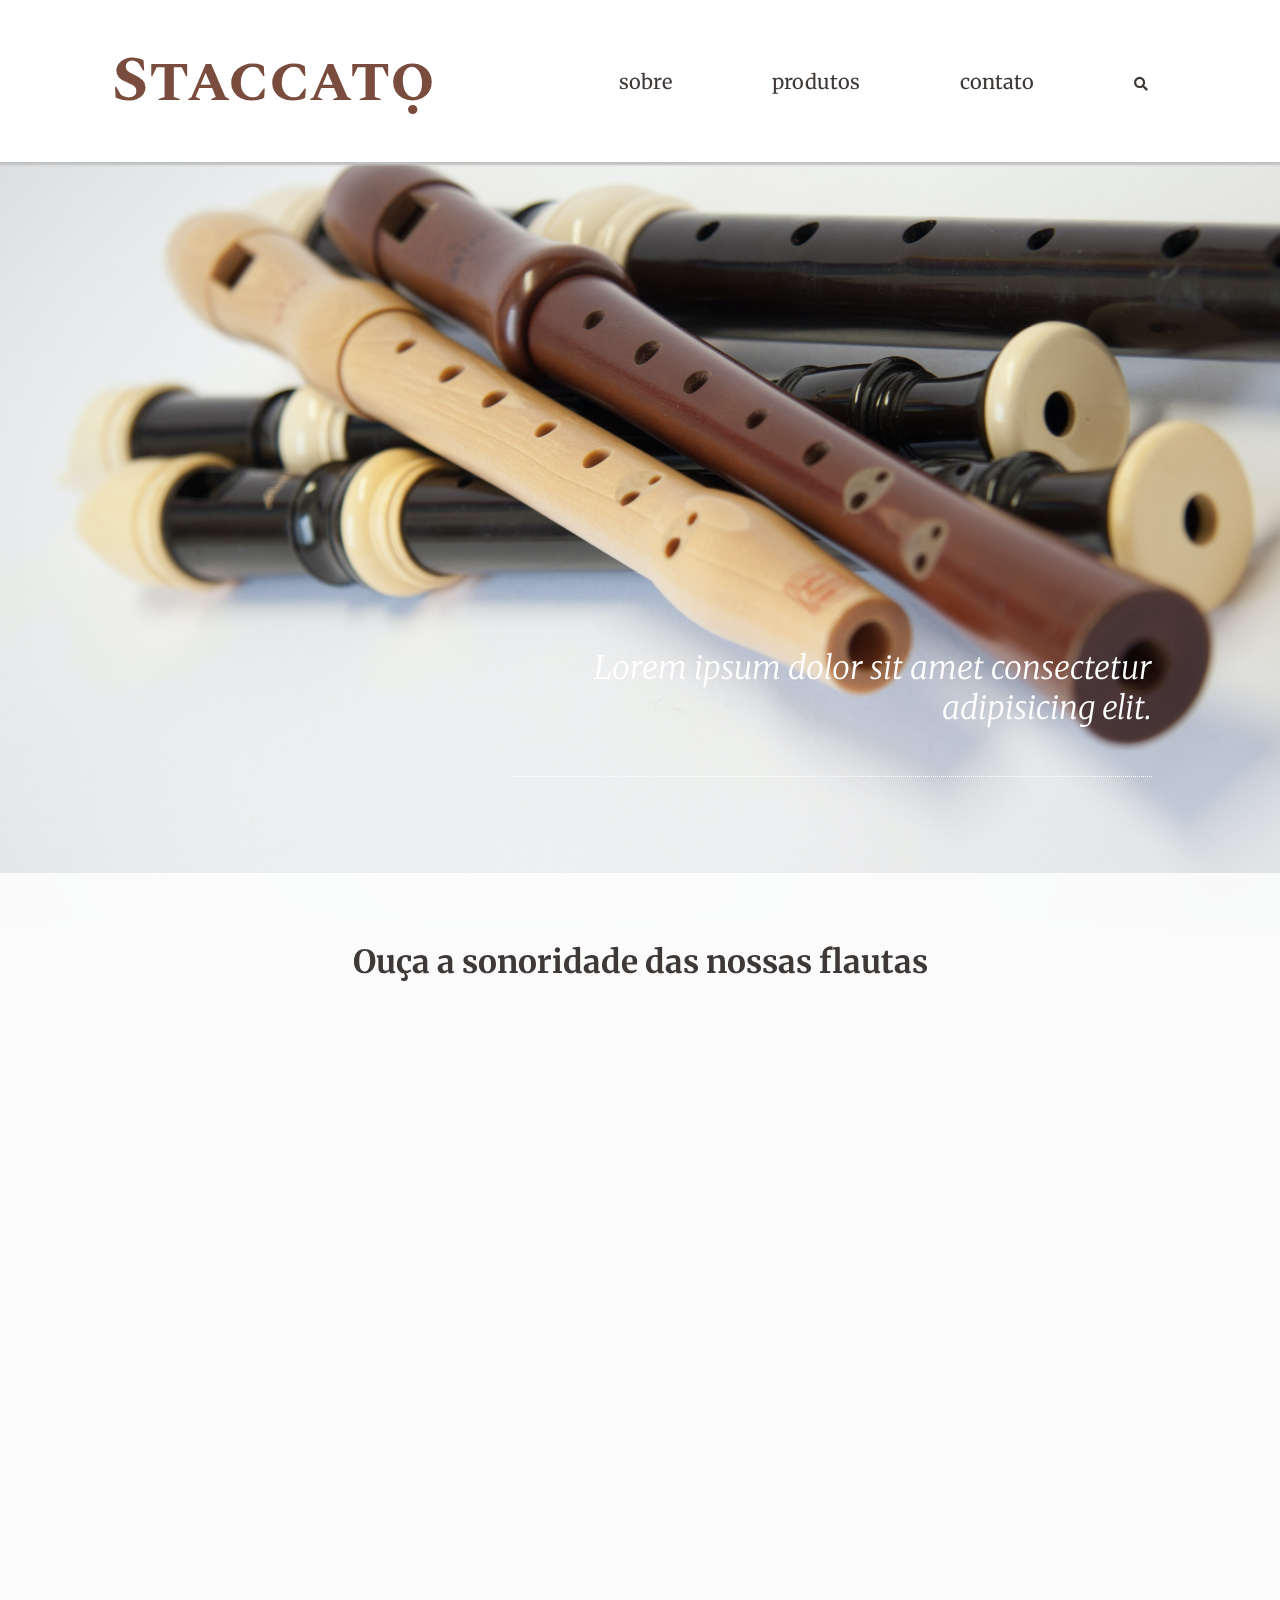
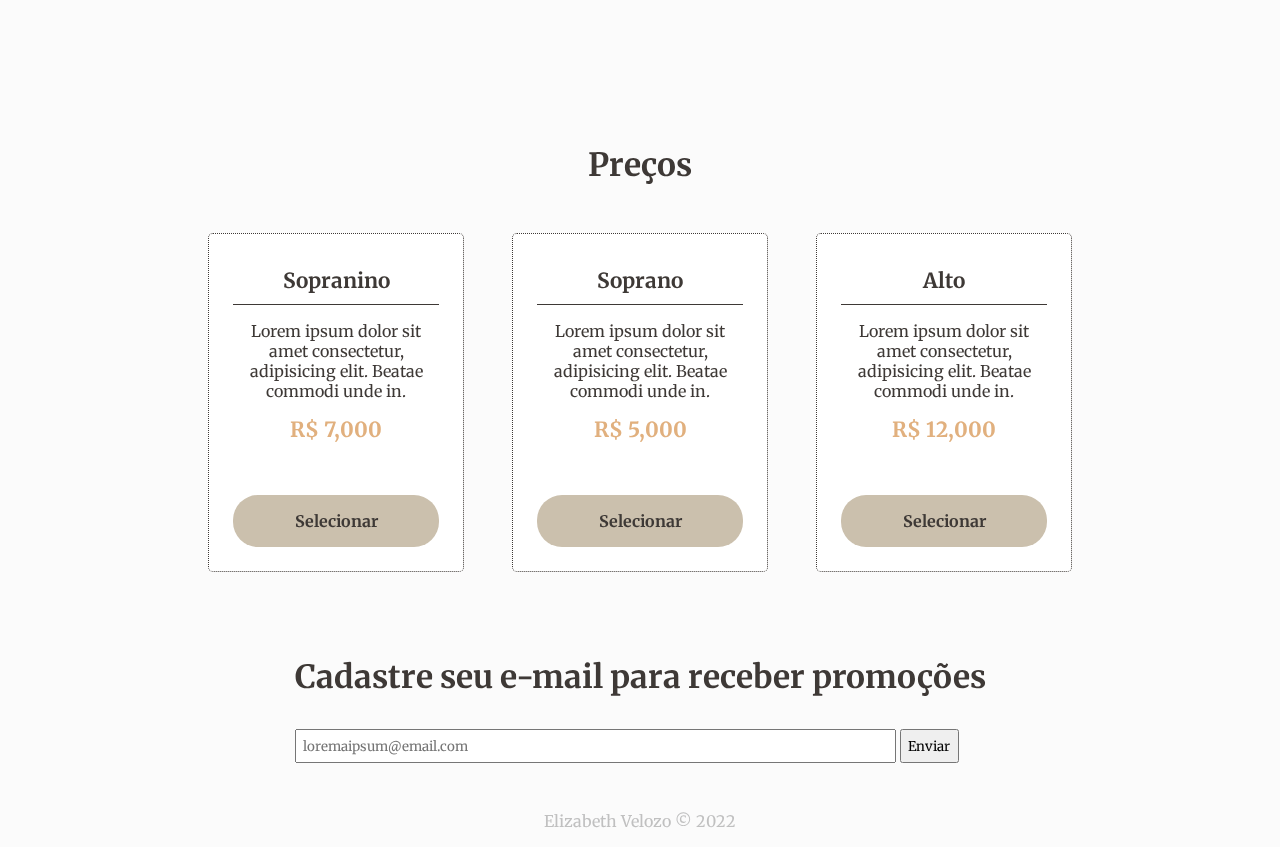
<file: apresentacao-de-produto/staccato.html>
<!DOCTYPE html>
<html lang="pt-br">

<head>
    <meta charset="UTF-8">
    <meta http-equiv="X-UA-Compatible" content="IE=edge">
    <meta name="viewport" content="width=device-width, initial-scale=1.0">
    <link rel="shortcut icon" href="../favicon.ico" type="image/x-icon">
    <title>Staccato</title>

    <!-- CSS -->
    <link rel="stylesheet" href="css/style.css">

    <!-- Fonte -->
    <link rel="preconnect" href="https://fonts.googleapis.com">
    <link rel="preconnect" href="https://fonts.gstatic.com" crossorigin>
    <link href="https://fonts.googleapis.com/css2?family=Merriweather:ital,wght@0,300;0,400;0,700;1,700&family=Spectral+SC:wght@200&display=swap" rel="stylesheet">

    <!-- Font Awesome -->
    <link rel="stylesheet" href="https://cdnjs.cloudflare.com/ajax/libs/font-awesome/5.15.4/css/all.min.css" integrity="sha512-1ycn6IcaQQ40/MKBW2W4Rhis/DbILU74C1vSrLJxCq57o941Ym01SwNsOMqvEBFlcgUa6xLiPY/NS5R+E6ztJQ==" crossorigin="anonymous" referrerpolicy="no-referrer" />
</head>

<body>
    <header id="header">
        <div class="menu-fixo">
            <h1 id="title">Staccatọ</h1>
            <nav id="nav-bar">
                <ul>
                    <a class="nav-link" href="#sobre"><li>sobre</li></a>
                    <a class="nav-link" href="#produtos"><li>produtos</li></a>
                    <a class="nav-link" href="#contato"><li>contato</li></a>
                    <li><i class="fas fa-search"></i></li>
                </ul>
            </nav>
        </div>
        <img id="header-img" src="imagens/flautas-doce.jpg" alt="Flautas doce">
    </header>

    <div class="corpo-rolante">
        <main>
            <div class="frase-inicial">
                <p>Lorem ipsum dolor sit amet consectetur adipisicing elit.</p>
            </div>

            <div class="corpo-secoes">
                <section id="sobre">
                    <h2>Ouça a sonoridade das nossas flautas</h2>
                    <div class="video">
                        <iframe id="video" src="https://www.youtube.com/embed/sRsdeyWBfqc?controls=0" title="YouTube video player" frameborder="0" allow="accelerometer; autoplay; clipboard-write; encrypted-media; gyroscope; picture-in-picture" allowfullscreen></iframe>
                    </div>
                </section>

                <section id="produtos">
                    <h2>Preços</h2>
                    <div class="cartoes-container">
                        <div class="cartao cartao-sopranino">
                            <h3>Sopranino</h3>
                            <p>Lorem ipsum dolor sit amet consectetur, adipisicing elit. Beatae commodi unde in.</p>
                            <p class="preco">R$ 7,000</p>
                            <br>
                            <a class="cartao__botao" href="#">Selecionar</a>
                        </div>
                        <div class="cartao cartao-soprano">
                            <h3>Soprano</h3>
                            <p>Lorem ipsum dolor sit amet consectetur, adipisicing elit. Beatae commodi unde in.</p>
                            <p class="preco">R$ 5,000</p>
                            <br>
                            <a class="cartao__botao" href="#">Selecionar</a>
                        </div>
                        <div class="cartao cartao-alto">
                            <h3>Alto</h3>
                            <p>Lorem ipsum dolor sit amet consectetur, adipisicing elit. Beatae commodi unde in.</p>
                            <p class="preco">R$ 12,000</p>
                            <br>
                            <a class="cartao__botao" href="#">Selecionar</a>
                        </div>
                    </div>
                </section>

                <section id="contato">
                    <form id="form" action="https://www.freecodecamp.com/email-enviar">
                        <fieldset>
                            <legend>Cadastre seu e-mail para receber promoções</legend>
                            <input type="email" name="email" id="email" placeholder="loremaipsum@email.com">
                            <input type="submit" value="Enviar" id="submit">
                        </fieldset>
                    </form>
                </section>
            </div>
        </main>

        <footer>
            <p class="copyright">Elizabeth Velozo &copy; 2022</p>
        </footer>
    </div>

    <!-- Testes do freeCodeCamp -->
    <script src="https://cdn.freecodecamp.org/testable-projects-fcc/v1/bundle.js"></script>
</body>
</html>
</file>
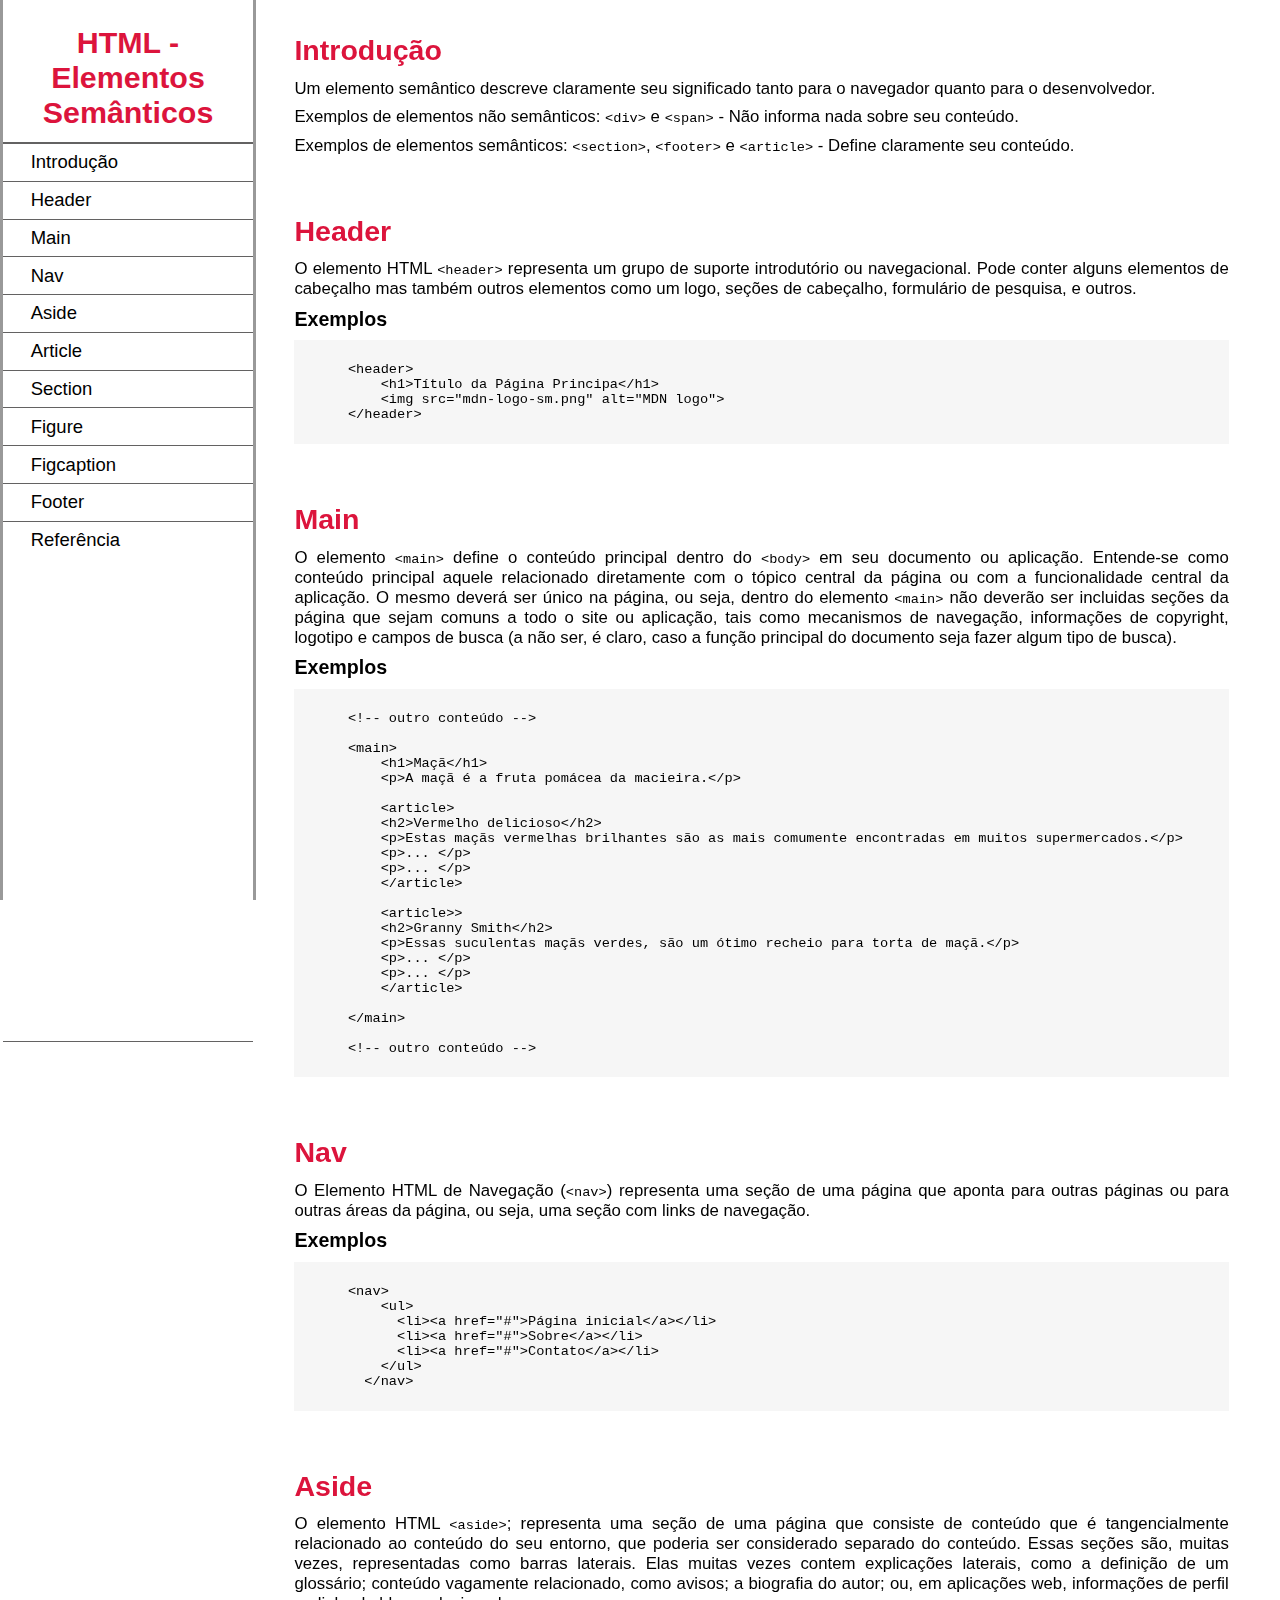
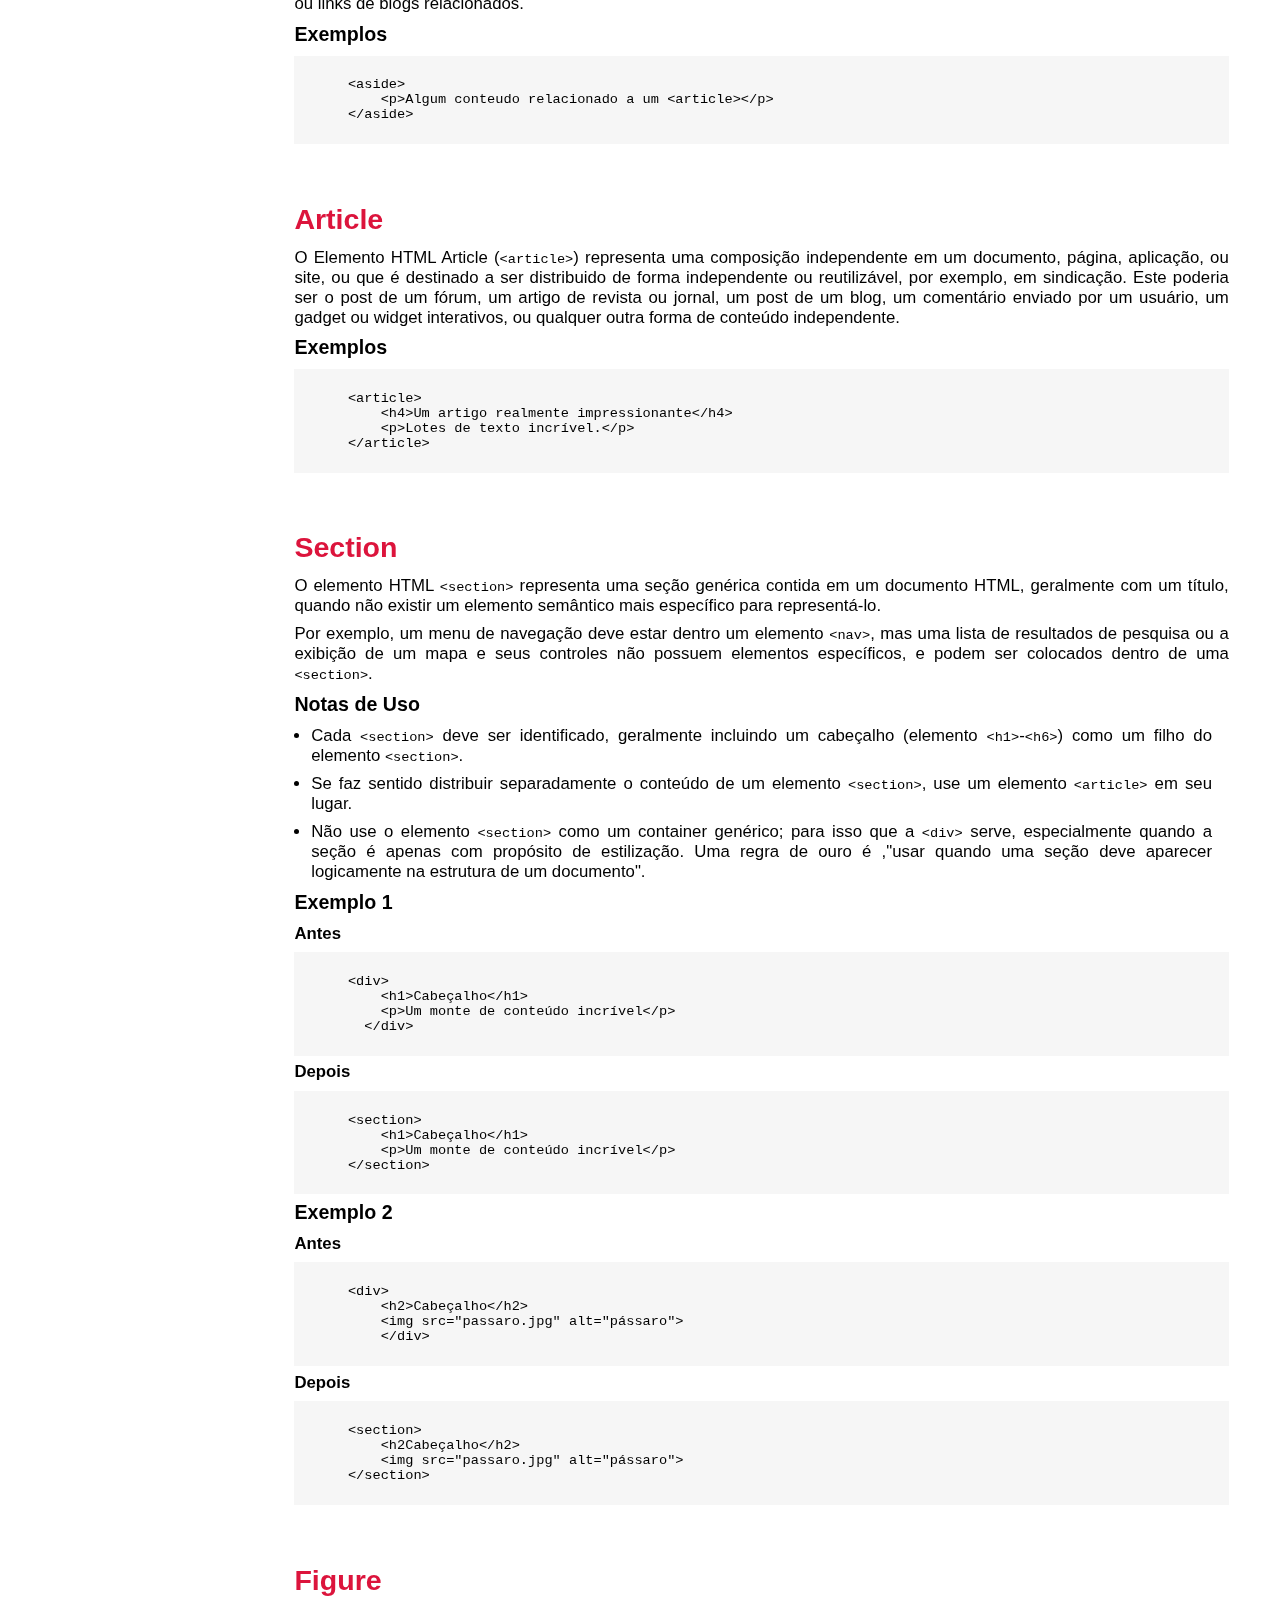
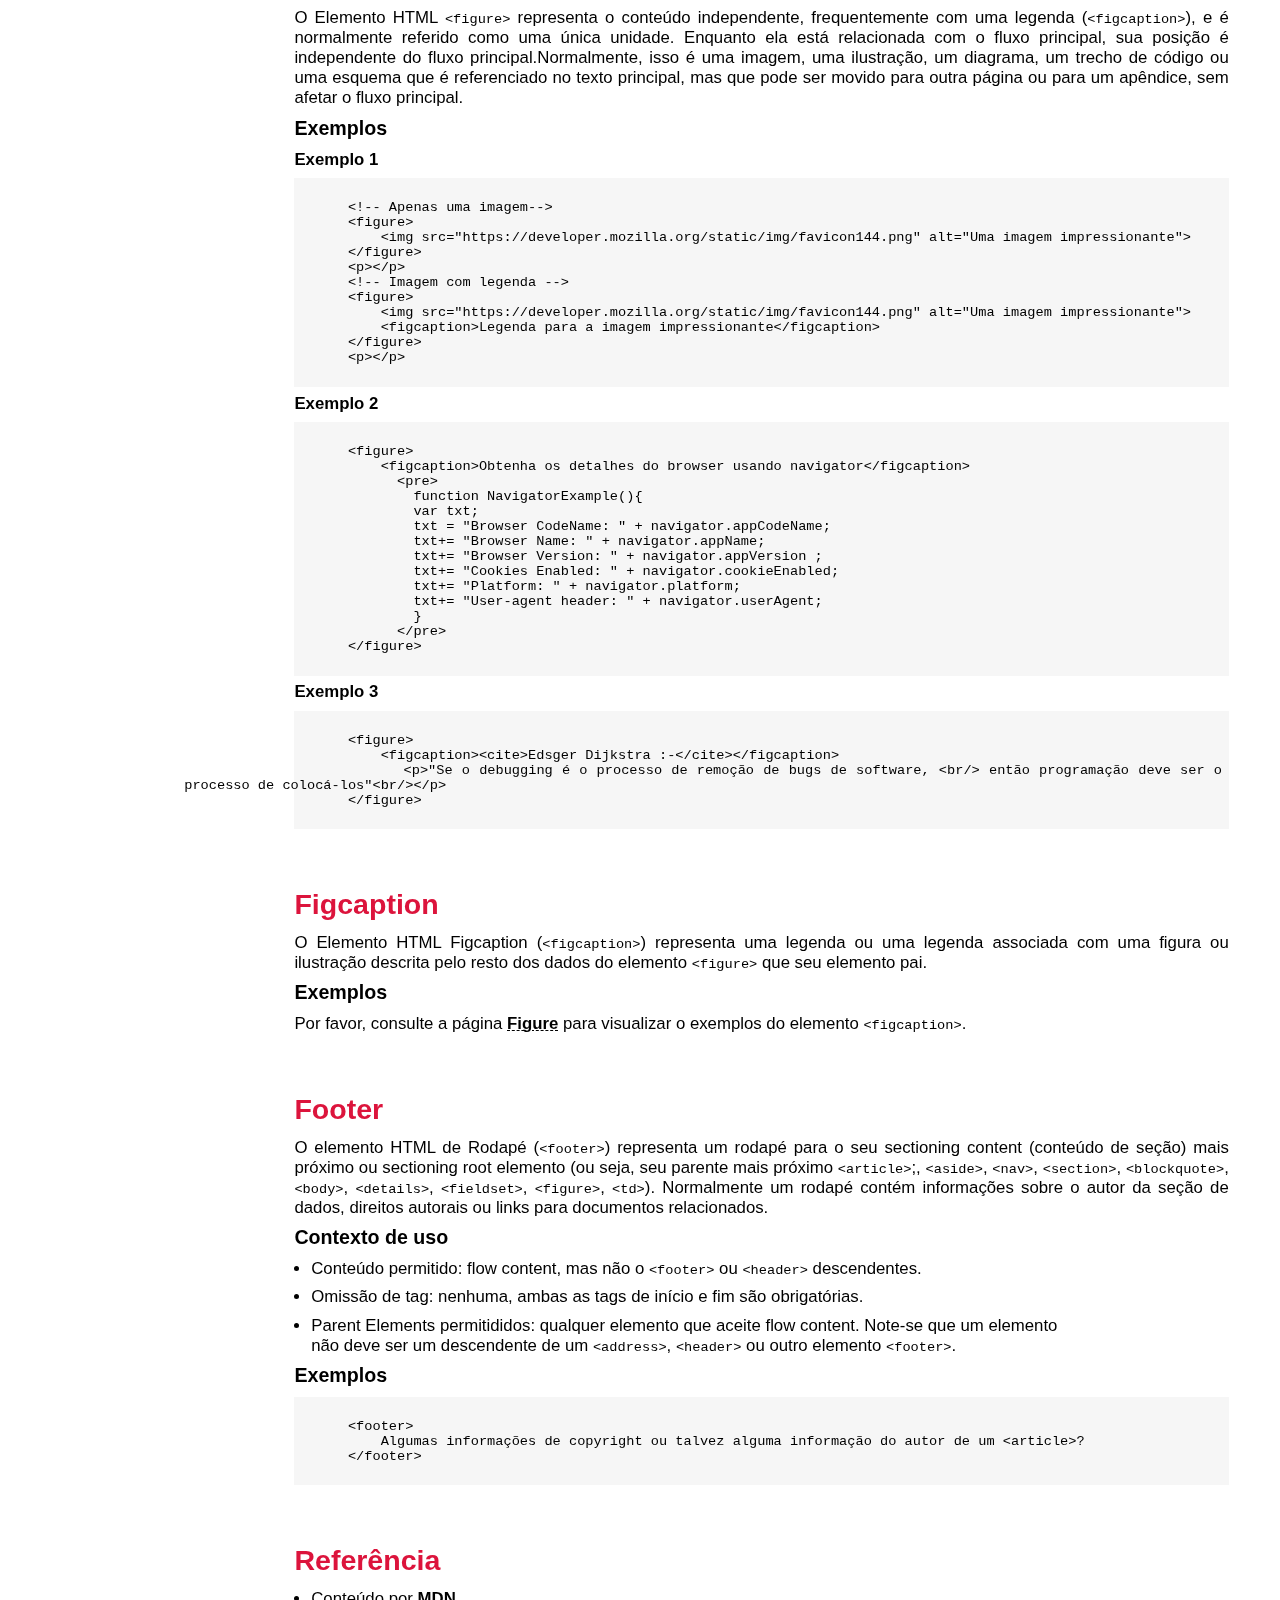
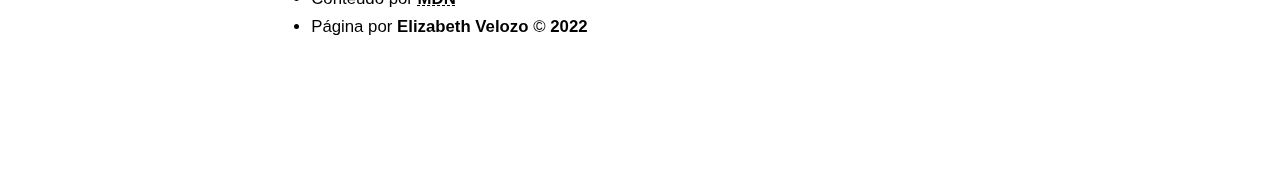
<file: documentacao-tecnica/documentacao-html.html>
<!DOCTYPE html>
<html lang="pt-br">

<head>
    <meta charset="UTF-8">
    <meta http-equiv="X-UA-Compatible" content="IE=edge">
    <meta name="viewport" content="width=device-width, initial-scale=1.0">
    <link rel="shortcut icon" href="../favicon.ico" type="image/x-icon">
    <title>Documentação - HTML</title>

    <!-- CSS -->
    <link rel="stylesheet" href="css/style.css">
</head>

<body>
    <nav id="navbar">
        <header>
            <h1>HTML - Elementos Semânticos</h1>
        </header>
        <ul>
            <a class="nav-link" href="#Introdução"><li>Introdução</li></a>
            <a class="nav-link" href="#Header"><li>Header</li></a>
            <a class="nav-link" href="#Main"><li>Main</li></a>
            <a class="nav-link" href="#Nav"><li>Nav</li></a>
            <a class="nav-link" href="#Aside"><li>Aside</li></a>
            <a class="nav-link" href="#Article"><li>Article</li></a>
            <a class="nav-link" href="#Section"><li>Section</li></a>
            <a class="nav-link" href="#Figure"><li>Figure</li></a>
            <a class="nav-link" href="#Figcaption"><li>Figcaption</li></a>
            <a class="nav-link" href="#Footer"><li>Footer</li></a>
            <a class="nav-link" href="#Referência"><li>Referência</li></a>
        </ul>
    </nav>

    <main id="main-doc">
        <section id="Introdução" class="main-section">
            <header>
                <h2>Introdução</h2>
            </header>
            <p>Um elemento semântico descreve claramente seu significado tanto para o navegador quanto para o desenvolvedor.</p>
            <p>Exemplos de elementos não semânticos: <code>&lt;div&gt;</code> e <code>&lt;span&gt;</code> - Não informa nada sobre seu conteúdo.</p>
            <p>Exemplos de elementos semânticos: <code>&lt;section&gt;</code>, <code>&lt;footer&gt;</code> e <code>&lt;article&gt;</code> - Define claramente seu conteúdo.</p>
        </section>

        <section id="Header" class="main-section">
            <header>
                <h2>Header</h2>
            </header>
            <p>O elemento HTML <code>&lt;header&gt;</code> representa um grupo de suporte introdutório ou navegacional. Pode conter alguns elementos de cabeçalho mas também outros elementos como um logo, seções de cabeçalho, formulário de pesquisa, e outros.</p>
            <h3>Exemplos</h3>
            <pre>
                <code>
                    &lt;header&gt;
                        &lt;h1>Título da Página Principa&lt;/h1&gt;
                        &lt;img src="mdn-logo-sm.png" alt="MDN logo"&gt;
                    &lt;/header&gt;
                </code>
            </pre>
        </section>

        <section id="Main" class="main-section">
            <header>
                <h2>Main</h2>
            </header>
            <p>O elemento <code>&lt;main&gt;</code> define o conteúdo principal dentro do <code>&lt;body&gt;</code> em seu documento ou aplicação. Entende-se como conteúdo principal aquele relacionado diretamente com o tópico central da página ou com a funcionalidade central da aplicação. O mesmo deverá ser único na página, ou seja, dentro do elemento <code>&lt;main&gt;</code> não deverão ser incluidas seções da página que sejam comuns a todo o site ou aplicação, tais como mecanismos de navegação, informações de copyright, logotipo e campos de busca (a não ser, é claro,  caso a função principal do documento seja  fazer algum tipo de busca).</p>
            <h3>Exemplos</h3>
            <pre>
                <code>
                    &lt;!-- outro conteúdo --&gt;

                    &lt;main&gt;
                        &lt;h1>Maçã&lt;/h1&gt;
                        &lt;p>A maçã é a fruta pomácea da macieira.&lt;/p&gt;

                        &lt;article&gt;
                        &lt;h2>Vermelho delicioso&lt;/h2&gt;
                        &lt;p>Estas maçãs vermelhas brilhantes são as mais comumente encontradas em muitos supermercados.&lt;/p&gt;
                        &lt;p>... &lt;/p&gt;
                        &lt;p>... &lt;/p&gt;
                        &lt;/article&gt;

                        &lt;article>&gt;
                        &lt;h2>Granny Smith&lt;/h2&gt;
                        &lt;p>Essas suculentas maçãs verdes, são um ótimo recheio para torta de maçã.&lt;/p&gt;
                        &lt;p>... &lt;/p&gt;
                        &lt;p>... &lt;/p&gt;
                        &lt;/article&gt;

                    &lt;/main&gt;

                    &lt;!-- outro conteúdo --&gt;
                </code>
            </pre>
        </section>

        <section id="Nav" class="main-section">
            <header>
                <h2>Nav</h2>
            </header>
            <p>O Elemento HTML de Navegação (<code>&lt;nav&gt;</code>) representa uma seção de uma página que aponta para outras páginas ou para outras áreas da página, ou seja, uma seção com links de navegação.</p>
            <h3>Exemplos</h3>
            <pre>
                <code>
                    &lt;nav&gt;
                        &lt;ul&gt;
                          &lt;li&gt;&lt;a href="#"&gt;Página inicial&lt;/a&gt;&lt;/li&gt;
                          &lt;li&gt;&lt;a href="#"&gt;Sobre&lt;/a&gt;&lt;/li&gt;
                          &lt;li&gt;&lt;a href="#"&gt;Contato&lt;/a&gt;&lt;/li&gt;
                        &lt;/ul&gt;
                      &lt;/nav&gt;
                </code>
            </pre>
        </section>

        <section id="Aside" class="main-section">
            <header>
                <h2>Aside</h2>
            </header>
            <p>O elemento HTML <code>&lt;aside&gt</code>; representa uma seção de uma página que consiste de conteúdo que é tangencialmente relacionado ao conteúdo do seu entorno, que poderia ser considerado separado do conteúdo. Essas seções são, muitas vezes, representadas como barras laterais. Elas muitas vezes contem explicações laterais, como a definição de um glossário; conteúdo vagamente relacionado, como avisos; a biografia do autor; ou, em aplicações web, informações de perfil ou links de blogs relacionados.</p>
            <h3>Exemplos</h3>
            <pre>
                <code>
                    &lt;aside&gt;
                        &lt;p>Algum conteudo relacionado a um &lt;article&gt;&lt;/p&gt;
                    &lt;/aside&gt;
                </code>
            </pre>
        </section>

        <section id="Article" class="main-section">
            <header>
                <h2>Article</h2>
            </header>
            <p>O Elemento HTML Article (<code>&lt;article&gt;</code>) representa uma composição independente em um documento, página, aplicação, ou site, ou que é destinado a ser distribuido de forma independente ou reutilizável, por exemplo, em sindicação. Este poderia ser o post de um fórum, um artigo de revista ou jornal, um post de um blog, um comentário enviado por um usuário, um gadget ou widget interativos, ou qualquer outra forma de conteúdo independente.</p>
            <h3>Exemplos</h3>
            <pre>
                <code>
                    &lt;article&gt;
                        &lt;h4>Um artigo realmente impressionante&lt;/h4&gt;
                        &lt;p>Lotes de texto incrível.&lt;/p&gt;
                    &lt;/article&gt;
                </code>
            </pre>
        </section>

        <section id="Section" class="main-section">
            <header>
                <h2>Section</h2>
            </header>
            <p>O elemento HTML <code>&lt;section&gt;</code> representa uma seção genérica contida em um documento HTML, geralmente com um título, quando não existir um elemento semântico mais específico para representá-lo.</p>
            <p>Por exemplo, um menu de navegação deve estar dentro um elemento <code>&lt;nav&gt;</code>, mas uma lista de resultados de pesquisa ou a exibição de um mapa e seus controles não possuem elementos específicos, e podem ser colocados dentro de uma <code>&lt;section&gt;</code>.</p>
            <h3>Notas de Uso</h3>
            <ul>
                <li>Cada <code>&lt;section&gt;</code> deve ser identificado, geralmente incluindo um cabeçalho (elemento <code>&lt;h1&gt;</code>-<code>&lt;h6&gt;</code>) como um filho do elemento <code>&lt;section&gt;</code>.</li>
                <li>Se faz sentido distribuir separadamente o conteúdo de um elemento <code>&lt;section&gt;</code>, use um elemento <code>&lt;article&gt;</code> em seu lugar.</li>
                <li>Não use o elemento <code>&lt;section&gt;</code> como um container genérico; para isso que a <code>&lt;div&gt;</code> serve, especialmente quando a seção é apenas com propósito de estilização. Uma regra de ouro é ,"usar quando uma seção deve aparecer logicamente na estrutura de um documento".</li>
            </ul>
            <h3>Exemplo 1</h3>
            <h4>Antes</h4>
            <pre>
                <code>
                    &lt;div&gt;
                        &lt;h1&gt;Cabeçalho&lt;/h1&gt;
                        &lt;p&gt;Um monte de conteúdo incrível&lt;/p&gt;
                      &lt;/div&gt;
                </code>
            </pre>
            <h4>Depois</h4>
            <pre>
                <code>
                    &lt;section&gt;
                        &lt;h1&gt;Cabeçalho&lt;/h1&gt;
                        &lt;p&gt;Um monte de conteúdo incrível&lt;/p&gt;
                    &lt;/section&gt;
                </code>
            </pre>
            <h3>Exemplo 2</h3>
            <h4>Antes</h4>
            <pre>
                <code>
                    &lt;div&gt;
                        &lt;h2&gt;Cabeçalho&lt;/h2&gt;
                        &lt;img src="passaro.jpg" alt="pássaro"&gt;
                        &lt;/div&gt;
                </code>
            </pre>
            <h4>Depois</h4>
            <pre>
                <code>
                    &lt;section&gt;
                        &lt;h2Cabeçalho&lt;/h2&gt;
                        &lt;img src="passaro.jpg" alt="pássaro"&gt;
                    &lt;/section&gt;
                </code>
            </pre>
        </section>

        <section id="Figure" class="main-section">
            <header>
                <h2>Figure</h2>
            </header>
            <p>O Elemento HTML <code>&lt;figure&gt;</code> representa o conteúdo independente, frequentemente com uma legenda (<code>&lt;figcaption&gt;</code>), e é normalmente referido como uma única unidade. Enquanto ela está relacionada com o fluxo principal, sua posição é independente do fluxo principal.Normalmente, isso é uma imagem, uma ilustração, um diagrama, um trecho de código ou uma esquema que é referenciado no texto principal, mas que pode ser movido para outra página ou para um apêndice, sem afetar o fluxo principal.</p>
            <h3>Exemplos</h3>
            <h4>Exemplo 1</h4>
            <pre>
                <code>
                    &lt;!-- Apenas uma imagem--&gt;
                    &lt;figure&gt;
                        &lt;img src="https://developer.mozilla.org/static/img/favicon144.png" alt="Uma imagem impressionante"&gt;
                    &lt;/figure&gt;
                    &lt;p&gt;&lt;/p&gt;
                    &lt;!-- Imagem com legenda --&gt;
                    &lt;figure&gt;
                        &lt;img src="https://developer.mozilla.org/static/img/favicon144.png" alt="Uma imagem impressionante"&gt;
                        &lt;figcaption&gt;Legenda para a imagem impressionante&lt;/figcaption&gt;
                    &lt;/figure&gt;
                    &lt;p&gt;&lt;/p&gt;
                </code>
            </pre>
            <h4>Exemplo 2</h4>
            <pre>
                <code>
                    &lt;figure&gt;
                        &lt;figcaption>Obtenha os detalhes do browser usando navigator&lt;/figcaption&gt;
                          &lt;pre&gt;
                            function NavigatorExample(){
                            var txt;
                            txt = "Browser CodeName: " + navigator.appCodeName;
                            txt+= "Browser Name: " + navigator.appName;
                            txt+= "Browser Version: " + navigator.appVersion ;
                            txt+= "Cookies Enabled: " + navigator.cookieEnabled;
                            txt+= "Platform: " + navigator.platform;
                            txt+= "User-agent header: " + navigator.userAgent;
                            }
                          &lt;/pre&gt;
                    &lt;/figure&gt;
                </code>
            </pre>
            <h4>Exemplo 3</h4>
            <pre>
                <code>
                    &lt;figure&gt;
                        &lt;figcaption>&lt;cite&gt;Edsger Dijkstra :-&lt;/cite&gt;&lt;/figcaption&gt;
                        &lt;p&gt;"Se o debugging é o processo de remoção de bugs de software, &lt;br/&gt; então programação deve ser o processo de colocá-los"&lt;br/&gt;&lt;/p&gt;
                    &lt;/figure&gt;
                </code>
            </pre>
        </section>

        <section id="Figcaption" class="main-section">
            <header>
                <h2>Figcaption</h2>
            </header>
            <p>O Elemento HTML Figcaption (<code>&lt;figcaption&gt;</code>) representa uma legenda ou uma legenda associada com uma figura ou ilustração descrita pelo resto dos dados do elemento <code>&lt;figure&gt;</code> que seu elemento pai.</p>
            <h3>Exemplos</h3>
            <p>Por favor, consulte a página <strong><a href="#Figure">Figure</a></strong> para visualizar o exemplos do elemento <code>&lt;figcaption&gt;</code>.</p>
        </section>

        <section id="Footer" class="main-section">
            <header>
                <h2>Footer</h2>
            </header>
            <p>O elemento HTML de Rodapé (<code>&lt;footer&gt;</code>) representa um rodapé para o seu sectioning content (conteúdo de seção) mais próximo ou sectioning root elemento (ou seja, seu parente mais próximo <code>&lt;article&gt</code>;, <code>&lt;aside&gt;</code>, <code>&lt;nav&gt;</code>, <code>&lt;section&gt;</code>, <code>&lt;blockquote&gt;</code>, <code>&lt;body&gt;</code>, <code>&lt;details&gt;</code>, <code>&lt;fieldset&gt;</code>, <code>&lt;figure&gt;</code>, <code>&lt;td&gt;</code>). Normalmente um rodapé contém informações sobre o autor da seção de dados, direitos autorais ou links para documentos relacionados.</p>
            <h3>Contexto de uso</h3>
            <ul>
                <li><span>Conteúdo permitido: </span>flow content, mas não o <code>&lt;footer&gt;</code> ou <code>&lt;header&gt;</code> descendentes.</li>
                <li><span>Omissão de tag: </span>nenhuma, ambas as tags de início e fim são obrigatórias.</li>
                <li><span>Parent Elements permitididos: </span> qualquer elemento que aceite flow content. Note-se que um elemento <footer> não deve ser um descendente de um <code>&lt;address&gt;</code>, <code>&lt;header&gt;</code> ou outro elemento <code>&lt;footer&gt;</code>.</li>
            </ul>
            <h3>Exemplos</h3>
            <pre>
                <code>
                    &lt;footer&gt;
                        Algumas informações de copyright ou talvez alguma informação do autor de um &lt;article&gt;?
                    &lt;/footer&gt;
                </code>
            </pre>
        </section>

        <section id="Referência" class="main-section">
            <header>
                <h2>Referência</h2>
            </header>
            <ul>
                <li>Conteúdo por <strong><a href="https://developer.mozilla.org/pt-BR/" target="_blank" rel="external">MDN</a></strong></li>
                <li>Página por <strong>Elizabeth Velozo</strong> &copy; <strong>2022</strong></li>
            </ul>
        </section>
    </main>

    <!-- Testes do freeCodeCamp -->
    <script src="https://cdn.freecodecamp.org/testable-projects-fcc/v1/bundle.js"></script>
</body>
</html>
</file>
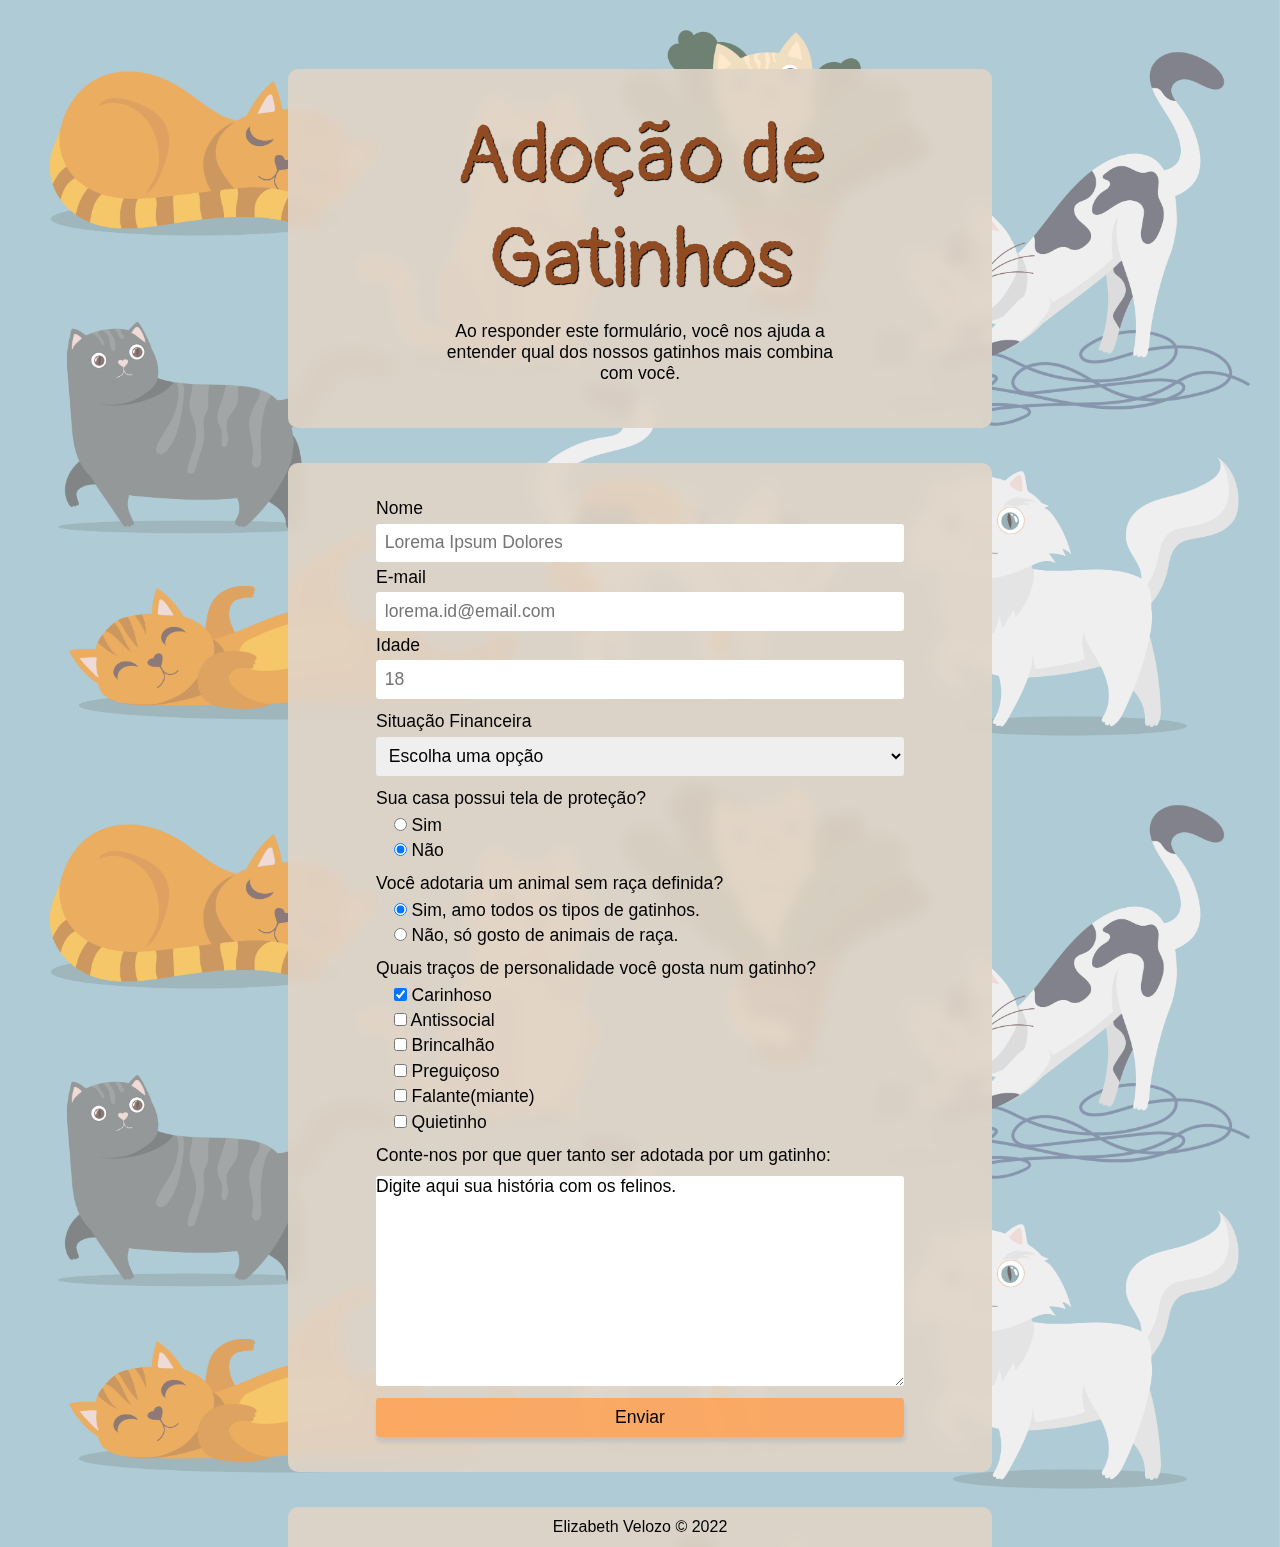
<file: formulario-de-pesquisa/adocao-de-gatinhos.html>
<!DOCTYPE html>
<html lang="pt-br">

<head>
    <meta charset="UTF-8">
    <meta http-equiv="X-UA-Compatible" content="IE=edge">
    <meta name="viewport" content="width=device-width, initial-scale=1.0">
    <link rel="shortcut icon" href="../favicon.ico" type="image/x-icon">
    <title>Pesquisa - Adoção de Gatinhos</title>

    <!-- CSS -->
    <link rel="stylesheet" href="css/style.css">

    <!-- Fonte(Título) -->
    <link rel="preconnect" href="https://fonts.googleapis.com">
    <link rel="preconnect" href="https://fonts.gstatic.com" crossorigin>
    <link href="https://fonts.googleapis.com/css2?family=Pangolin&display=swap" rel="stylesheet">
</head>

<body>
    <div class="filtro">
        <main>
            <header>
                <h1 id="title">Adoção de Gatinhos</h1>
                <p id="description">Ao responder este formulário, você nos ajuda a entender qual dos nossos gatinhos mais combina com você.</p>
            </header>
            <form id="survey-form" action="#">
                <fieldset>
                    <label id="name-label" for="name">Nome</label>
                    <input id="name" type="text" placeholder="Lorema Ipsum Dolores" required>
                    <label id="email-label" for="email">E-mail</label>
                    <input id="email" type="email" placeholder="lorema.id@email.com" required>
                    <label id="number-label" for="number">Idade</label>
                    <input id="number" type="number" min="18" max="100" placeholder="18" required>
                </fieldset>
                <fieldset name="situacao-financeira">
                    <label for="dropdown">Situação Financeira</label>
                    <select id="dropdown" name="situacao-financeira">
                        <option>Escolha uma opção</option>
                        <option value="empregada">Empregada</option>
                        <option value="desempregada">Desempregada</option>
                        <option value="sustentada">Sustentada por parente/amigo</option>
                    </select>
                </fieldset>
                <fieldset name="tela-protecao">
                    <legend>Sua casa possui tela de proteção?</legend>
                    <label for="sim">
                        <input id="sim" value="sim" type="radio" name="tela-protecao"> Sim
                    </label>
                    <label for="nao">
                        <input id="nao" value="nao" type="radio" name="tela-protecao" checked> Não
                    </label>
                </fieldset>
                <fieldset name="adotaria-srd">
                    <legend>Você adotaria um animal sem raça definida?</legend>
                    <label for="sim">
                        <input id="sim" value="sim" type="radio" name="adotaria-srd" checked> Sim, amo todos os tipos de gatinhos.
                    </label>
                    <label for="nao">
                        <input id="nao" value="nao" type="radio" name="adotaria-srd"> Não, só gosto de animais de raça.
                    </label>
                </fieldset>
                <fieldset name="personalidade">
                    <legend>Quais traços de personalidade você gosta num gatinho?</legend>
                    <label for="carinhoso">
                        <input id="carinhoso" value="carinhoso" type="checkbox" name="personalidade" checked> Carinhoso
                    </label>
                    <label for="antissocial">
                        <input id="antissocial" value="antissocial" type="checkbox" name="personalidade"> Antissocial
                    </label>
                    <label for="brincalhao">
                        <input id="brincalhao" value="brincalhao" type="checkbox" name="personalidade"> Brincalhão
                    </label>
                    <label for="preguicoso">
                        <input id="preguicoso" value="preguicoso" type="checkbox" name="personalidade"> Preguiçoso
                    </label>
                    <label for="falante">
                        <input id="falante" value="falante" type="checkbox" name="personalidade"> Falante(miante)
                    </label>
                    <label for="quietinho">
                        <input id="quietinho" value="quietinho" type="checkbox" name="personalidade"> Quietinho
                    </label>
                </fieldset>
                <fieldset name="historia">
                    <label for="historia">Conte-nos por que quer tanto ser adotada por um gatinho:</label>
                    <textarea name="historia" id="historia" cols="30" rows="10">Digite aqui sua história com os felinos.</textarea>
                </fieldset>
                <button id="submit" type="submit">Enviar</button>
            </form>
        </main>
        <footer>
            <p>Elizabeth Velozo &copy; 2022 </p>
        </footer>
    </div>

    <!-- Testes do freeCodeCamp -->
    <script src="https://cdn.freecodecamp.org/testable-projects-fcc/v1/bundle.js"></script>
</body>
</html>
</file>
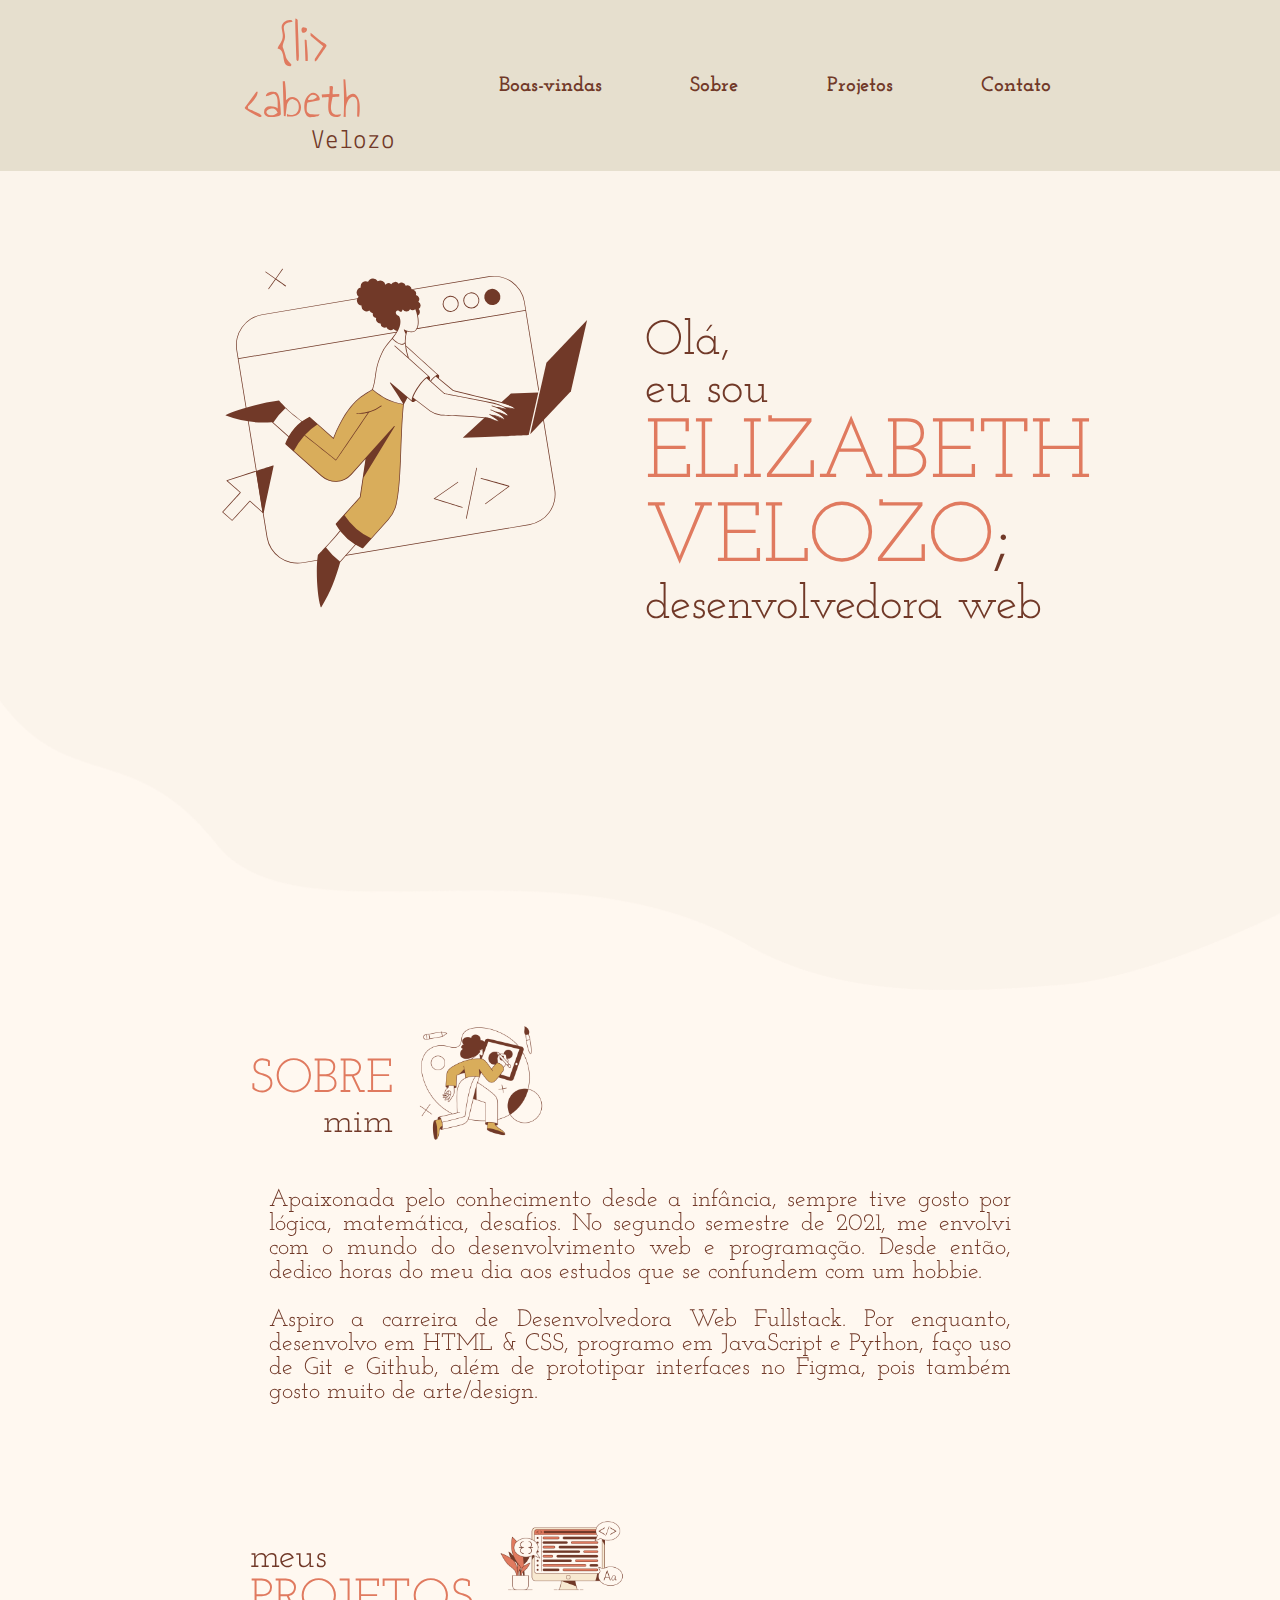
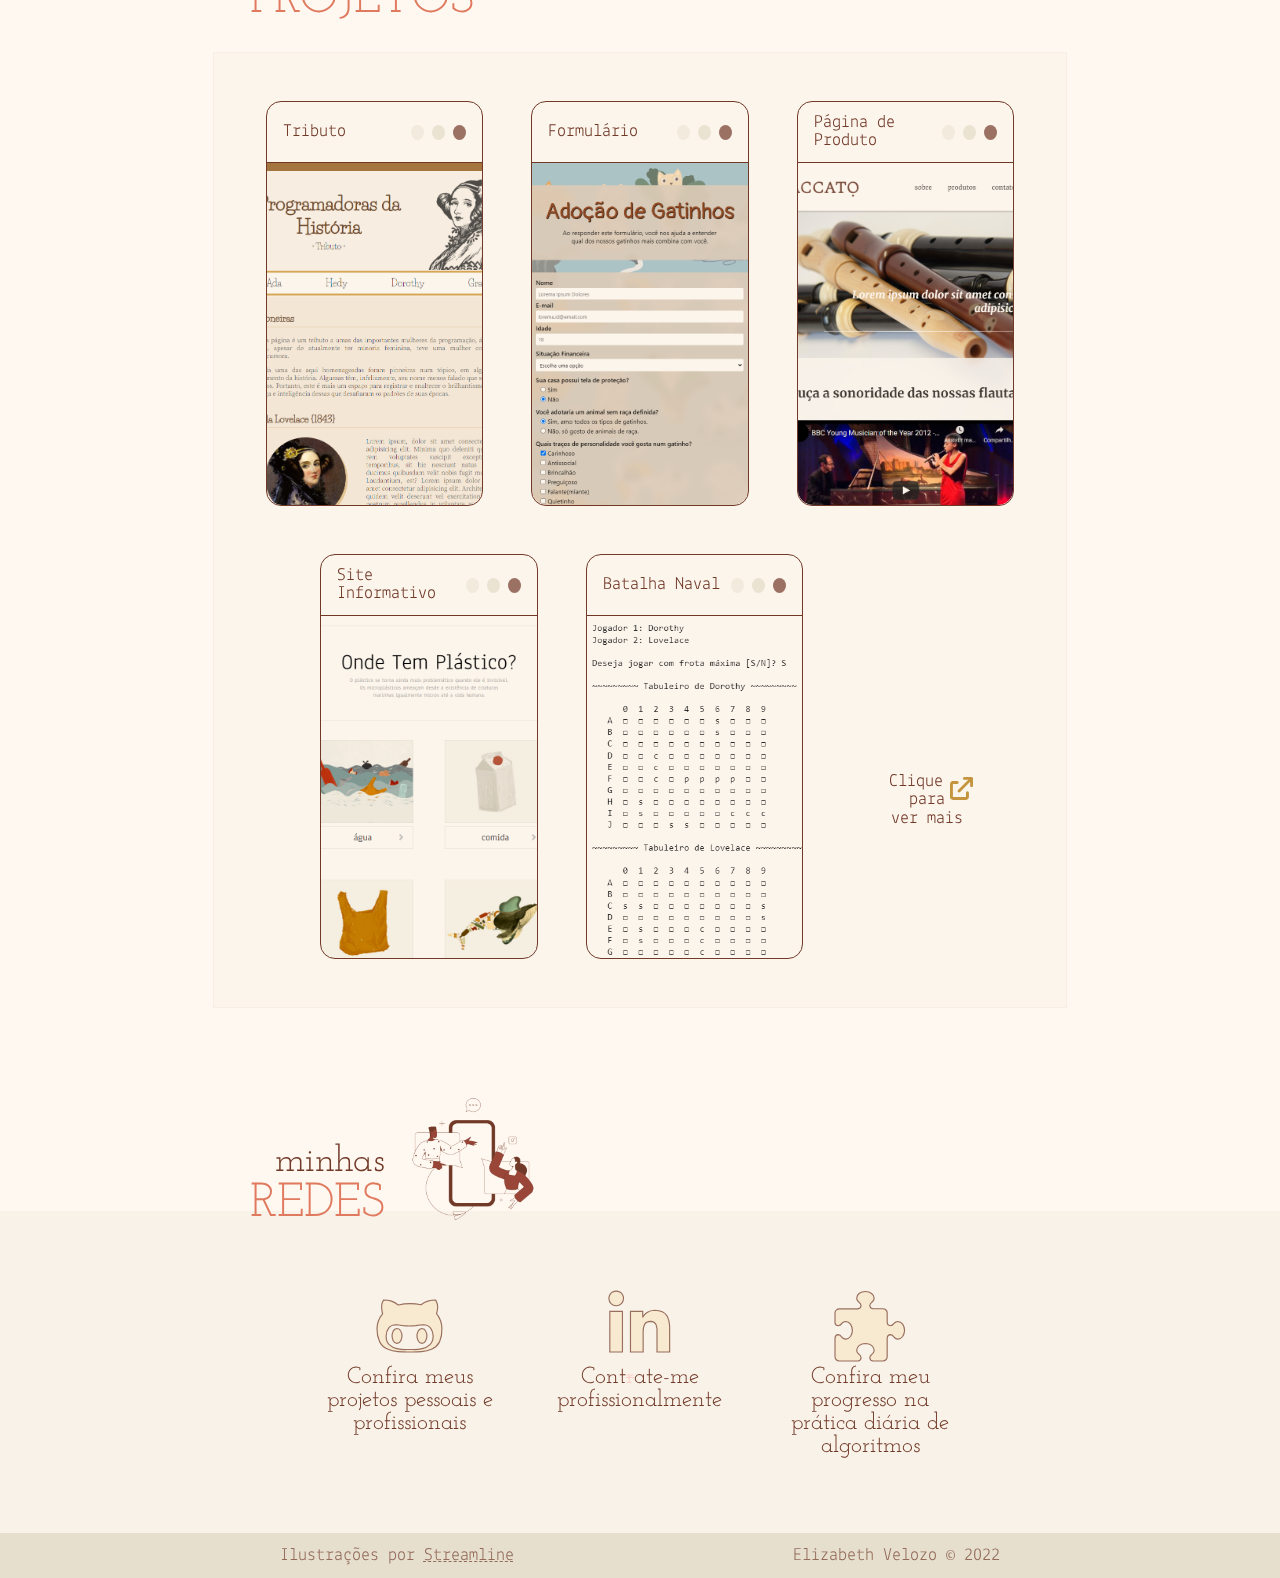
<file: portfolio-pessoal/elizabeth-velozo.html>
<!DOCTYPE html>
<html lang="pt-br">

<head>
    <meta charset="UTF-8">
    <meta http-equiv="X-UA-Compatible" content="IE=edge">
    <meta name="viewport" content="width=device-width, initial-scale=1.0">
    <link rel="shortcut icon" href="../favicon.ico" type="image/x-icon">
    <title>Portfólio | Elizabeth Velozo</title>

    <!-- CSS -->
    <link rel="stylesheet" href="css/main.css">
    <link rel="stylesheet" href="css/breakpoints.css">

    <!-- Fontes -->
    <link rel="preconnect" href="https://fonts.googleapis.com">
    <link rel="preconnect" href="https://fonts.gstatic.com" crossorigin>
    <link href="https://fonts.googleapis.com/css2?family=Annie+Use+Your+Telescope&family=Josefin+Slab:wght@400;600&family=Lekton&display=swap" rel="stylesheet">

    <!-- Font Awesome -->
    <link rel="stylesheet" href="https://cdnjs.cloudflare.com/ajax/libs/font-awesome/6.0.0/css/all.min.css" integrity="sha512-9usAa10IRO0HhonpyAIVpjrylPvoDwiPUiKdWk5t3PyolY1cOd4DSE0Ga+ri4AuTroPR5aQvXU9xC6qOPnzFeg==" crossorigin="anonymous" referrerpolicy="no-referrer" />
</head>

<body>
    <header id="navbar">
        <a href="#">
            <div class="logo">
                <p class="logo__nome">&#123;li&gt;&lt;abeth</p>
                <p class="logo__sobrenome">Velozo</p>
            </div>
        </a>
        <nav>
            <ul>
                <a href="#"><li><span class="colchete-angular">&gt;</span><span class="barra-vertical">&#124; </span>Boas-vindas</li></a>
                <a href="#sobre"><li><span class="colchete-angular">&gt;</span><span class="barra-vertical">&#124; </span>Sobre</li></a>
                <a href="#projects"><li><span class="colchete-angular">&gt;</span><span class="barra-vertical">&#124; </span>Projetos</li></a>
                <a href="#contato"><li><span class="colchete-angular">&gt;</span><span class="barra-vertical">&#124; </span>Contato</li></a>
            </ul>
        </nav>
    </header>

    <main>
        <section id="welcome-section">
            <div class="welcome-section-corpo">
                <img src="imagens/menina-codando.SVG" alt="Menina codando">
                <div class="titulo">
                    <h1>
                        <span>Olá,</span>
                        <span>eu sou</span>
                        <span class="titulo__nome">Elizabeth</span>
                        <span class="titulo__sobrenome">Velozo<span class="titulo__pontuacao">;</span></span>
                        <span>desenvolvedora web</span>
                    </h1>
                </div>
            </div>
        </section>

        <section id="sobre">
            <div class="h2-container">
                <h2><span class="h2--maiusculo-terracota">sobre</span> mim</h2>
                <div>
                    <img class="imagem-h2 imagem-sobre" src="imagens/menina-artista.png" alt="Menina artista">
                </div>
            </div>
            <div class="apresentacao">
                <p>Apaixonada pelo conhecimento desde a infância, sempre tive gosto por lógica, matemática, desafios. No segundo semestre de 2021, me envolvi com o mundo do desenvolvimento web e programação. Desde então, dedico horas do meu dia aos estudos que se confundem com um hobbie.</p>
                <p>Aspiro a carreira de Desenvolvedora Web Fullstack. Por enquanto, desenvolvo em HTML & CSS, programo em JavaScript e Python, faço uso de Git e Github, além de prototipar interfaces no Figma, pois também gosto muito de arte/design.</p>
            </div>
        </section>

        <section id="projects">
            <div class="h2-container">
                <h2>meus <span class="h2--maiusculo-terracota">projetos</span></h2>
                <div>
                    <img class="imagem-h2" src="imagens/monitor-de-computador.png" alt="Computador">
                </div>
            </div>
            <div class="projetos">
                <a class="project-tile" href="https://elizabethvelozo.github.io/fcc-design-responsivo-para-a-web/tributo/programadoras-da-historia.html" target="_blank" rel="external">
                    <div class="cartao cartao-1">
                        <div class="cartao-header">
                            <h3>Tributo</h3>
                            <div class="cartao__bolinhas">
                                <div class="cartao__bolinha cartao__bolinha--1"></div>
                                <div class="cartao__bolinha cartao__bolinha--2"></div>
                                <div class="cartao__bolinha cartao__bolinha--3"></div>
                            </div>
                        </div>
                        <img class="cartao__imagem" src="imagens/captura-de-tela-tributo.png" alt="Captura de tela do Tributo">
                    </div>
                </a>
                <a class="project-tile" href="https://elizabethvelozo.github.io/fcc-design-responsivo-para-a-web/formulario-de-pesquisa/adocao-de-gatinhos.html" target="_blank" rel="external">
                    <div class="cartao cartao-2">
                        <div class="cartao-header">
                            <h3>Formulário</h3>
                            <div class="cartao__bolinhas">
                                <div class="cartao__bolinha cartao__bolinha--1"></div>
                                <div class="cartao__bolinha cartao__bolinha--2"></div>
                                <div class="cartao__bolinha cartao__bolinha--3"></div>
                            </div>
                        </div>
                        <img class="cartao__imagem" src="imagens/captura-de-tela-formulario.png" alt="Captura de Tela do Formulário">
                    </div>
                </a>
                <a class="project-tile" href="https://elizabethvelozo.github.io/fcc-design-responsivo-para-a-web/apresentacao-de-produto/staccato.html" target="_blank" rel="external">
                    <div class="cartao cartao-3">
                        <div class="cartao-header">
                            <h3>Página de Produto</h3>
                            <div class="cartao__bolinhas">
                                <div class="cartao__bolinha cartao__bolinha--1"></div>
                                <div class="cartao__bolinha cartao__bolinha--2"></div>
                                <div class="cartao__bolinha cartao__bolinha--3"></div>
                            </div>
                        </div>
                        <img class="cartao__imagem" src="imagens/captura-tela-pagina-de-produto.png" alt="">
                    </div>
                </a>
                <a class="project-tile" href="https://elizabethvelozo.github.io/onde-tem-plastico/" target="_blank" rel="external">
                    <div class="cartao cartao-4">
                        <div class="cartao-header">
                            <h3>Site Informativo</h3>
                            <div class="cartao__bolinhas">
                                <div class="cartao__bolinha cartao__bolinha--1"></div>
                                <div class="cartao__bolinha cartao__bolinha--2"></div>
                                <div class="cartao__bolinha cartao__bolinha--3"></div>
                            </div>
                        </div>
                        <img class="cartao__imagem" src="imagens/captura-de-tela-site-informativo.png" alt="Captura de tela do Site Informativo">
                    </div>
                </a>
                <a class="project-tile" href="https://replit.com/@elizabethvelozo/batalha-naval?v=1" target="_blank" rel="external">
                    <div class="cartao cartao-5">
                        <div class="cartao-header">
                            <h3>Batalha Naval</h3>
                            <div class="cartao__bolinhas">
                                <div class="cartao__bolinha cartao__bolinha--1"></div>
                                <div class="cartao__bolinha cartao__bolinha--2"></div>
                                <div class="cartao__bolinha cartao__bolinha--3"></div>
                            </div>
                        </div>
                        <img class="cartao__imagem" src="imagens/captura-de-tela-batalha-naval.png" alt="Captura de tela do Batalha Naval">
                    </div>
                </a>
                <a id="profile-link" href="https://github.com/elizabethvelozo" target="_blank" rel="external">Clique<i class="fa-solid fa-arrow-up-right-from-square"></i><span>para</span> <span>ver mais</span></a>
            </div>
        </section>

        <section id="contato">
            <div class="h2-container">
                <h2>minhas <span class="h2--maiusculo-terracota">redes</span></h2>
                <div>
                    <img class="imagem-h2" src="imagens/mulheres-se-comunicando.png" alt="Menina artista">
                </div>
            </div>
            <div class="menu-social">
                <ul>
                    <a class="menu-social__link" href="https://github.com/elizabethvelozo/" target="_blank" rel="external">
                        <li>
                            <i class="fa-brands fa-github-alt"></i>
                            Confira meus projetos pessoais e profissionais
                        </li>
                    </a>
                    <a class="menu-social__link" href="https://www.linkedin.com/in/elizabethvelozo/" target="_blank" rel="external">
                        <li>
                            <i class="fa-brands fa-linkedin-in"></i>
                            <span>Cont<span class="r-tachado">r</span>ate-me profissionalmente</span>
                        </li>
                    </a>
                    <a class="menu-social__link" href="https://www.beecrowd.com.br/judge/pt/profile/621120" target="_blank" rel="external">
                        <li>
                            <i class="fa-solid fa-puzzle-piece"></i>
                            Confira meu progresso na prática diária de algoritmos
                        </li>
                    </a>
                </ul>
            </div>
        </section>
    </main>

    <footer>
        <p class="atribuicao">
            Ilustrações por <a href="https://www.streamlinehq.com/illustrations" target="blank" rel="external">Streamline</a>
        </p>
        <p class="copyright">
            Elizabeth Velozo &copy; 2022
        </p>
    </footer>

    <!-- Testes do freeCodeCamp -->
    <script src="https://cdn.freecodecamp.org/testable-projects-fcc/v1/bundle.js"></script>
</body>
</html>
</file>
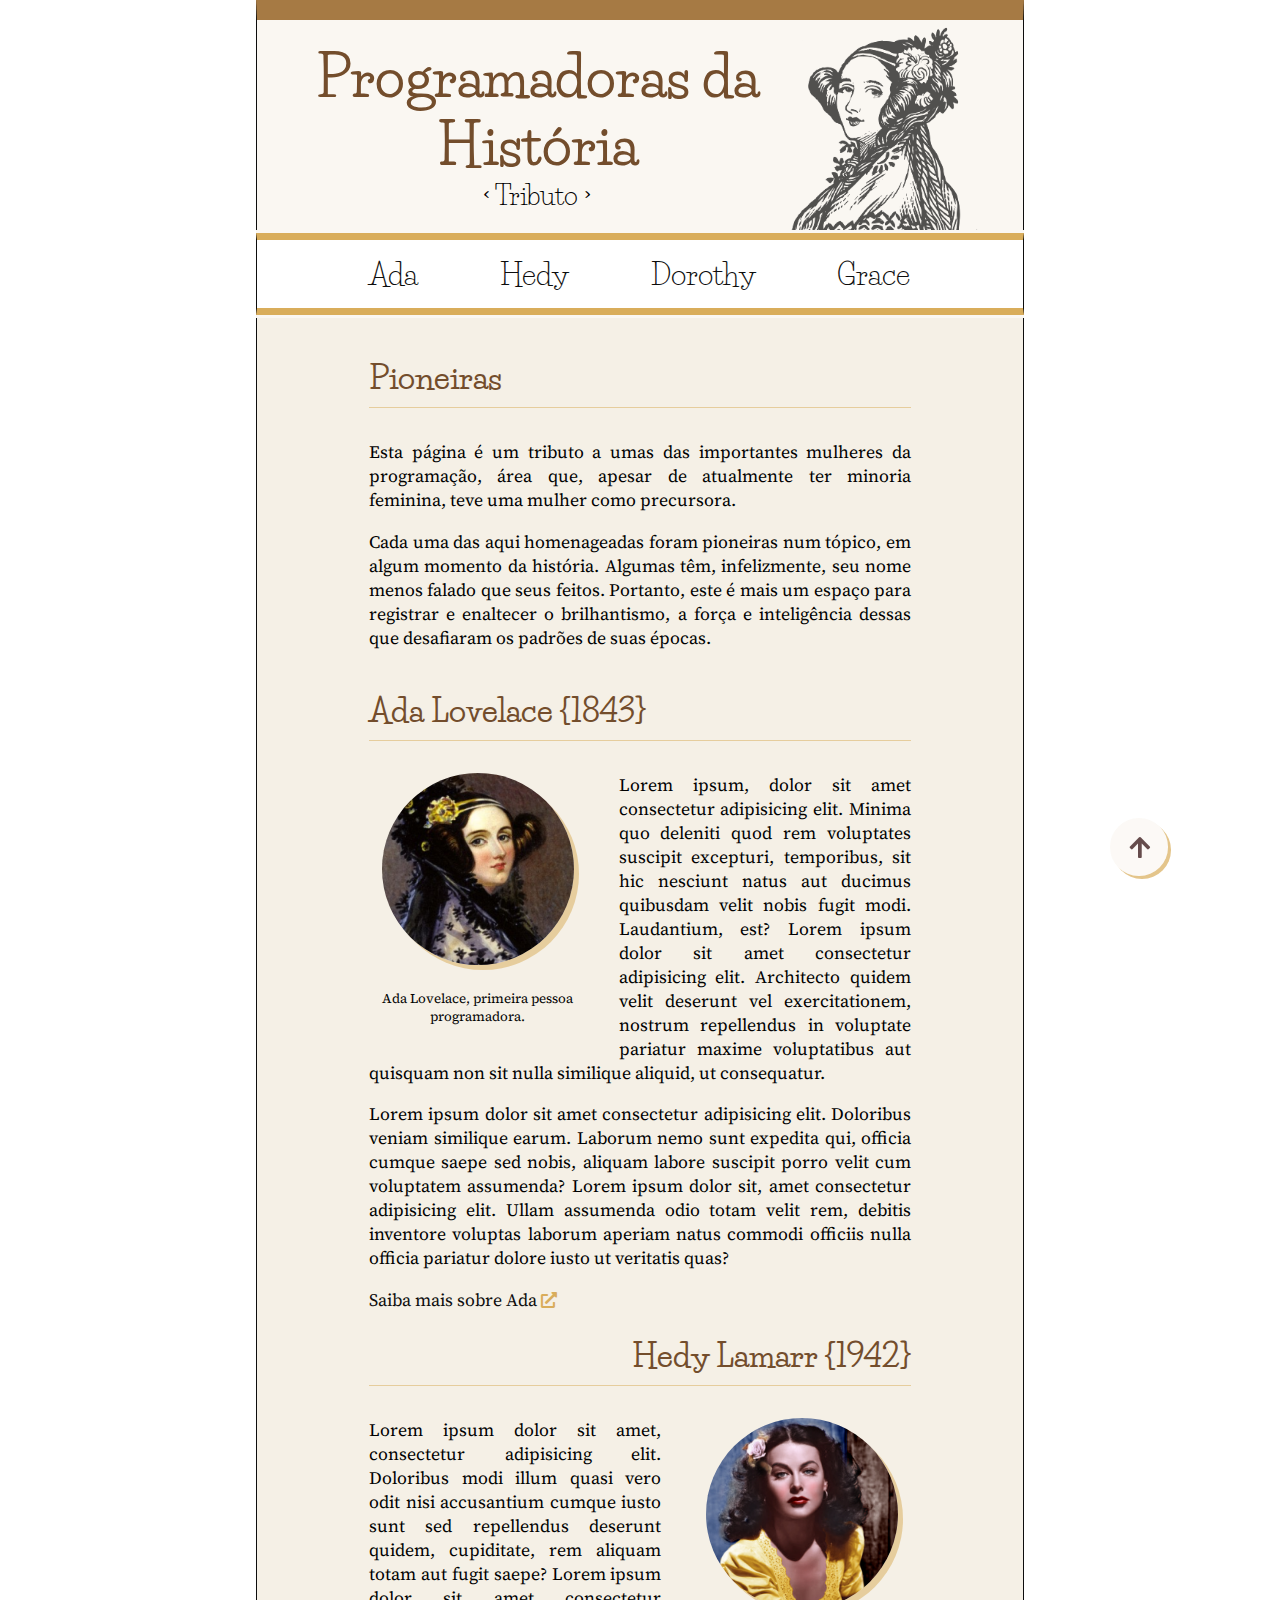
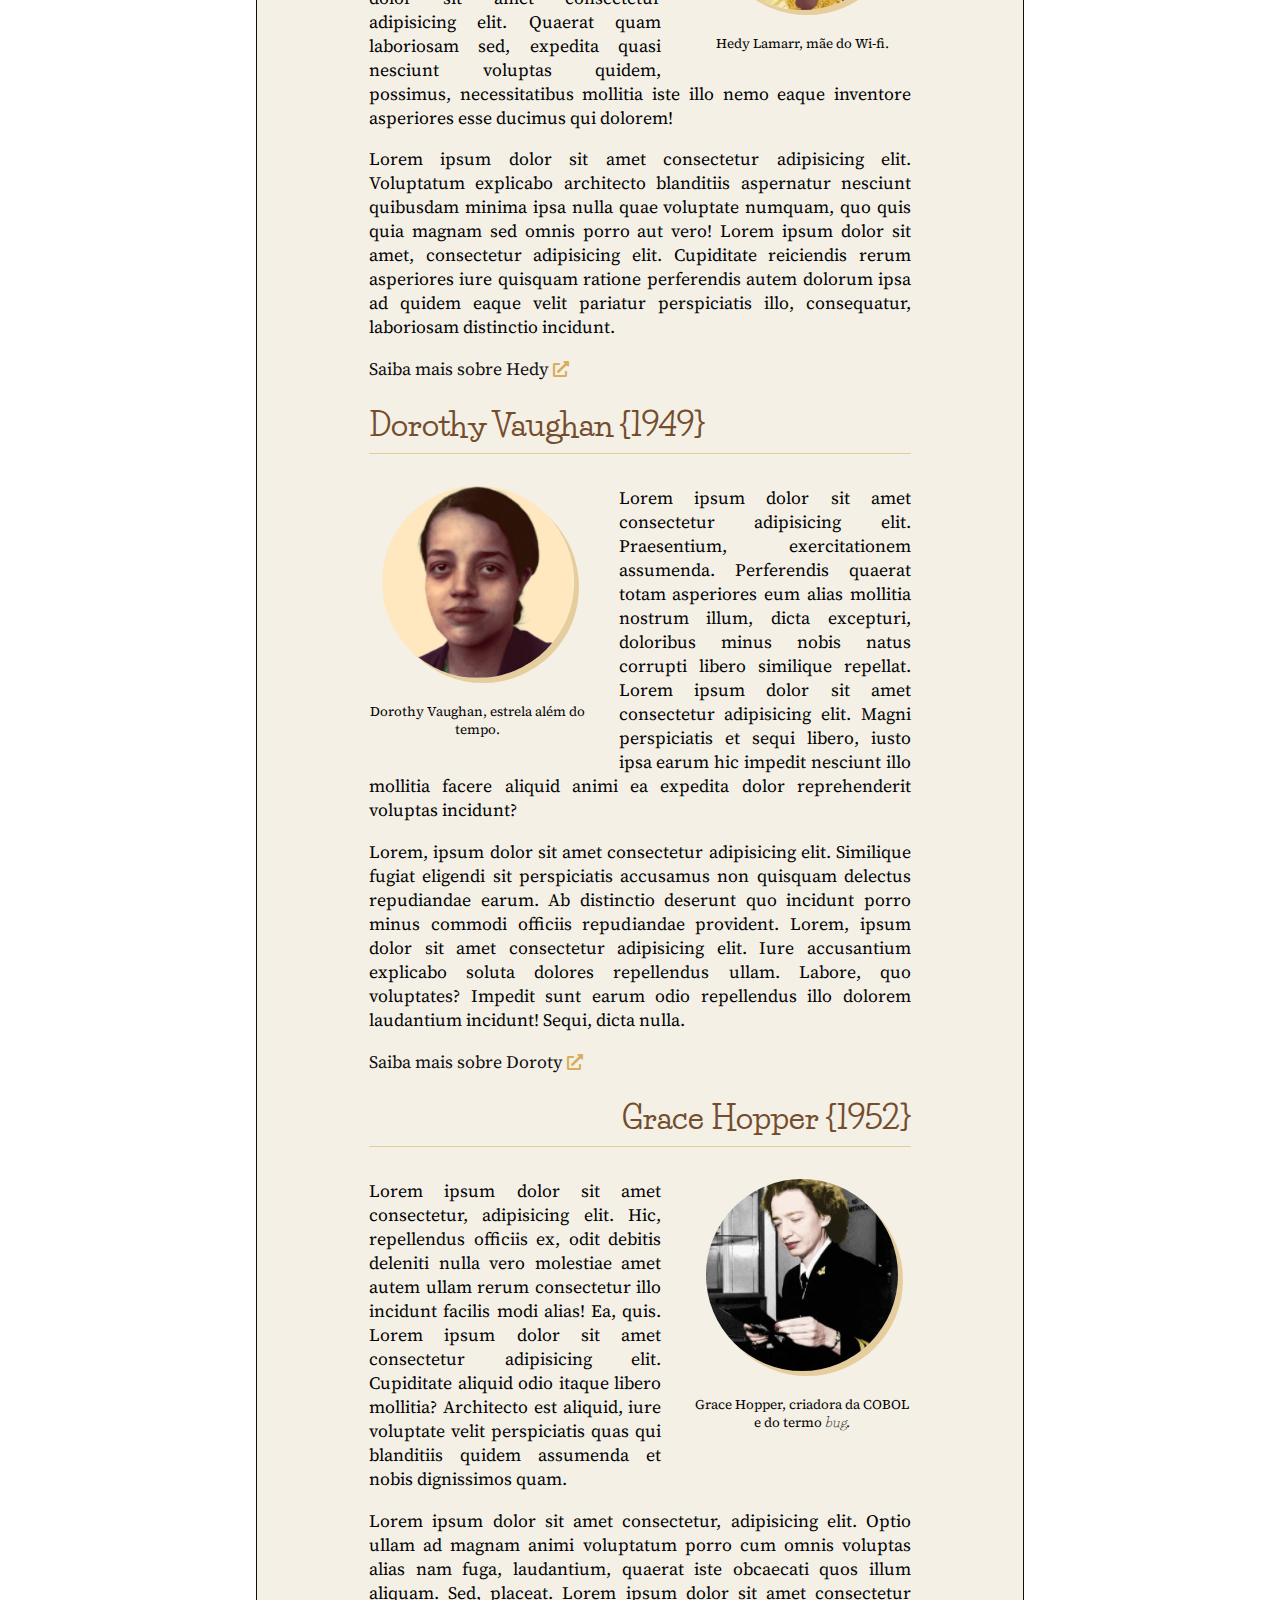
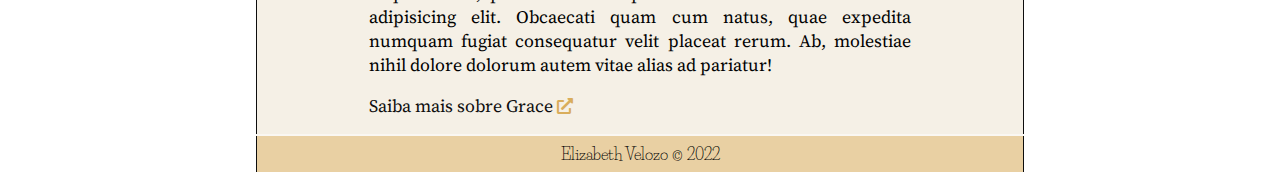
<file: tributo/programadoras-da-historia.html>
<!DOCTYPE html>
<html lang="pt-br">

<head>
    <meta charset="UTF-8">
    <meta http-equiv="X-UA-Compatible" content="IE=edge">
    <meta name="viewport" content="width=device-width, initial-scale=1.0">
    <link rel="shortcut icon" href="../favicon.ico" type="image/x-icon">
    <title>Programadoras da História</title>

    <!-- CSS -->
    <link rel="stylesheet" href="css/style.css">

    <!-- Fonte -->
    <link rel="preconnect" href="https://fonts.googleapis.com">
    <link rel="preconnect" href="https://fonts.gstatic.com" crossorigin>
    <link href="https://fonts.googleapis.com/css2?family=Life+Savers&family=Source+Serif+Pro:wght@300&display=swap" rel="stylesheet">

    <!-- Font Awesome -->
    <link rel="stylesheet" href="https://cdnjs.cloudflare.com/ajax/libs/font-awesome/5.15.4/css/all.min.css" integrity="sha512-1ycn6IcaQQ40/MKBW2W4Rhis/DbILU74C1vSrLJxCq57o941Ym01SwNsOMqvEBFlcgUa6xLiPY/NS5R+E6ztJQ==" crossorigin="anonymous" referrerpolicy="no-referrer" />
</head>

<body>
    <main id="main">
        <header>
            <div id="cabecalho">
                <h1 id="title">Programadoras da História</h1>
                <p>&lt; Tributo &gt;</p>
            </div>
            <div id="img-header">
                <img src="imagens/ada-lovelace-desenho.png" alt="Desenho de Ada Lovelace">
            </div>
        </header>

        <nav>
            <ul>
                <a href="#ada">
                    <li><span>&lt;</span> Ada <span>&gt;</span></li>
                </a>
                <a href="#hedy">
                    <li><span>&lt;</span> Hedy <span>&gt;</span></li>
                </a>
                <a href="#dorothy">
                    <li><span>&lt;</span> Dorothy <span>&gt;</span></li>
                </a>
                <a href="#grace">
                    <li><span>&lt;</span> Grace <span>&gt;</span></li>
                </a>
            </ul>
        </nav>

        <article>
            <section id="pioneiras">
                <h2>Pioneiras</h2>
                <div class="corpo-texto">
                    <p id="tribute-info">Esta página é um tributo a umas das importantes mulheres da programação, área que, apesar de atualmente ter minoria feminina, teve uma mulher como precursora.</p>
                    <p> Cada uma das aqui homenageadas foram pioneiras num tópico, em algum momento da história. Algumas têm, infelizmente, seu nome menos falado que seus feitos. Portanto, este é mais um espaço para registrar e enaltecer o brilhantismo, a força e inteligência dessas que desafiaram os padrões de suas épocas.</p>
                </div>
            </section>

            <section id="ada">
                <h2>Ada Lovelace {1843}</h2>
                <div id="img-div" class="img-div">
                    <img id="image" src="imagens/ada.png" alt="Ada Lovelace">
                    <p id="img-caption" class="img-caption">Ada Lovelace, primeira pessoa programadora.</p>
                </div>
                <div class="corpo-texto">
                    <p>Lorem ipsum, dolor sit amet consectetur adipisicing elit. Minima quo deleniti quod rem voluptates suscipit excepturi, temporibus, sit hic nesciunt natus aut ducimus quibusdam velit nobis fugit modi. Laudantium, est? Lorem ipsum dolor sit amet consectetur adipisicing elit. Architecto quidem velit deserunt vel exercitationem, nostrum repellendus in voluptate pariatur maxime voluptatibus aut quisquam non sit nulla similique aliquid, ut consequatur.</p>
                    <p>Lorem ipsum dolor sit amet consectetur adipisicing elit. Doloribus veniam similique earum. Laborum nemo sunt expedita qui, officia cumque saepe sed nobis, aliquam labore suscipit porro velit cum voluptatem assumenda? Lorem ipsum dolor sit, amet consectetur adipisicing elit. Ullam assumenda odio totam velit rem, debitis inventore voluptas laborum aperiam natus commodi officiis nulla officia pariatur dolore iusto ut veritatis quas?</p>
                </div>
                <div class="limpar-float"></div>

                <a id="tribute-link" class="tribute-link" href="https://pt.wikipedia.org/wiki/Ada_Lovelace" target="_blank" rel="external">Saiba mais sobre Ada <i class="fas fa-external-link-alt"></i></a>
            </section>

            <section id="hedy">
                <h2>Hedy Lamarr {1942}</h2>
                <div class="img-div">
                    <img src="imagens/hedy.png" alt="Hedy Lamarr">
                    <p class="img-caption">Hedy Lamarr, mãe do Wi-fi.</p>
                </div>
                <div class="corpo-texto">
                    <p>Lorem ipsum dolor sit amet, consectetur adipisicing elit. Doloribus modi illum quasi vero odit nisi accusantium cumque iusto sunt sed repellendus deserunt quidem, cupiditate, rem aliquam totam aut fugit saepe? Lorem ipsum dolor sit amet consectetur adipisicing elit. Quaerat quam laboriosam sed, expedita quasi nesciunt voluptas quidem, possimus, necessitatibus mollitia iste illo nemo eaque inventore asperiores esse ducimus qui dolorem!</p>
                    <p>Lorem ipsum dolor sit amet consectetur adipisicing elit. Voluptatum explicabo architecto blanditiis aspernatur nesciunt quibusdam minima ipsa nulla quae voluptate numquam, quo quis quia magnam sed omnis porro aut vero! Lorem ipsum dolor sit amet, consectetur adipisicing elit. Cupiditate reiciendis rerum asperiores iure quisquam ratione perferendis autem dolorum ipsa ad quidem eaque velit pariatur perspiciatis illo, consequatur, laboriosam distinctio incidunt.</p>
                </div>
                <div class="limpar-float"></div>

                <a class="tribute-link" href="https://pt.wikipedia.org/wiki/Hedy_Lamarr" target="_blank" rel="external">Saiba mais sobre Hedy <i class="fas fa-external-link-alt"></i></a>
            </section>

            <section id="dorothy">
                <h2>Dorothy Vaughan {1949}</h2>
                <div class="img-div">
                    <img src="imagens/dorothy.png" alt="Dorothy Vaughan">
                    <p class="img-caption">Dorothy Vaughan, estrela além do tempo.</p>
                </div>
                <div class="corpo-texto">
                    <p>Lorem ipsum dolor sit amet consectetur adipisicing elit. Praesentium, exercitationem assumenda. Perferendis quaerat totam asperiores eum alias mollitia nostrum illum, dicta excepturi, doloribus minus nobis natus corrupti libero similique repellat. Lorem ipsum dolor sit amet consectetur adipisicing elit. Magni perspiciatis et sequi libero, iusto ipsa earum hic impedit nesciunt illo mollitia facere aliquid animi ea expedita dolor reprehenderit voluptas incidunt?</p>
                    <p>Lorem, ipsum dolor sit amet consectetur adipisicing elit. Similique fugiat eligendi sit perspiciatis accusamus non quisquam delectus repudiandae earum. Ab distinctio deserunt quo incidunt porro minus commodi officiis repudiandae provident. Lorem, ipsum dolor sit amet consectetur adipisicing elit. Iure accusantium explicabo soluta dolores repellendus ullam. Labore, quo voluptates? Impedit sunt earum odio repellendus illo dolorem laudantium incidunt! Sequi, dicta nulla.</p>
                </div>
                <div class="limpar-float"></div>

                <a class="tribute-link" href="https://pt.wikipedia.org/wiki/Dorothy_Vaughan" target="_blank" rel="external">Saiba mais sobre Doroty <i class="fas fa-external-link-alt"></i></a>
            </section>

            <section id="grace">
                <h2>Grace Hopper {1952}</h2>
                <div class="img-div">
                    <img src="imagens/grace.png" alt="Grace Hopper">
                    <p class="img-caption">Grace Hopper, criadora da COBOL e do termo <em>bug</em>.</p>
                </div>
                <div class="corpo-texto">
                    <p>Lorem ipsum dolor sit amet consectetur, adipisicing elit. Hic, repellendus officiis ex, odit debitis deleniti nulla vero molestiae amet autem ullam rerum consectetur illo incidunt facilis modi alias! Ea, quis. Lorem ipsum dolor sit amet consectetur adipisicing elit. Cupiditate aliquid odio itaque libero mollitia? Architecto est aliquid, iure voluptate velit perspiciatis quas qui blanditiis quidem assumenda et nobis dignissimos quam.</p>
                    <p>Lorem ipsum dolor sit amet consectetur, adipisicing elit. Optio ullam ad magnam animi voluptatum porro cum omnis voluptas alias nam fuga, laudantium, quaerat iste obcaecati quos illum aliquam. Sed, placeat. Lorem ipsum dolor sit amet consectetur adipisicing elit. Obcaecati quam cum natus, quae expedita numquam fugiat consequatur velit placeat rerum. Ab, molestiae nihil dolore dolorum autem vitae alias ad pariatur!</p>
                </div>
                <div class="limpar-float"></div>

                <a class="tribute-link" href="https://pt.wikipedia.org/wiki/Grace_Hopper" target="_blank" rel="external">Saiba mais sobre Grace <i class="fas fa-external-link-alt"></i></a>
            </section>

            <a class="setinha" href="#">
                <div class="setinha-corpo"><i class="fas fa-arrow-up"></i></div>
            </a>
        </article>

        <footer>
            <p>Elizabeth Velozo &copy; 2022</p>
        </footer>
    </main>

    <!-- Testes do freeCodeCamp -->
    <script src="https://cdn.freecodecamp.org/testable-projects-fcc/v1/bundle.js"></script>
</body>
</html>
</file>
<file: apresentacao-de-produto/css/style.css>
* {
    box-sizing: border-box;
    margin: 0;
    padding: 0;
    text-decoration: none;
}

:root {
    /* CORES */
    --areia-do-deserto: #e5be9e;
    --branco: #ffffff;
    --branco-acinzentado: #eaebed;
    --branco-transparente: #ffffffc9;
    --caqui: #cbc0ad;
    --cinza-claro: #c0c0c0;
    --cinza-escuro: #3e3936;
    --tronco: #7a4c3d;
    --vermelho-amarelado-medio: #e1b07e;

    /* TAMANHOS DE FONTES */
    --tamanho-logo: 3.5em;
    --tamanho-frase-inicial-p: 1.7em;
    --tamanho-titulo-secundario: 1.7em;
}

body {
    background-color: var(--branco-acinzentado);
    color: var(--cinza-escuro);
    font-family: 'Merriweather', serif;
}

a, a:visited {
    color: inherit;
    text-decoration: none;
}

/* HEADER */
header .menu-fixo {
    background-color: var(--branco);
    box-shadow: 1px 1px 2px 2px var(--cinza-claro);
    left: 0;
    margin-bottom: 0.5em;
    position: fixed;
    right: 0;
    text-align: center;
    top: 0;
    z-index: 3;
}

h1 {
    color: var(--tronco);
    font-family: 'Spectral SC', serif;
    font-size: var(--tamanho-logo);
    padding-block: 0.5em;
}

nav ul {
    color: #3e3936;
    display: flex;
    justify-content: space-evenly;
    list-style: none;
    padding: 1em 1em 2em 1em;
}

nav ul a:hover {
    color: var(--vermelho-amarelado-medio);
}

i {
    font-size: 0.7em;
}

img#header-img {
    top: 23vh;
    left: -5em;
    position: fixed;
    width: 150vw;
    z-index: -1 !important;
}
/* FIM DA HEADER */

.corpo-rolante {
    background-color: var(--branco-transparente);
    backdrop-filter: blur(10px);
    position: relative;
    top: 67vh;
    z-index: 2;
}

/* MAIN */
.frase-inicial p {
    backdrop-filter: blur(7px);
    border-bottom: 1px dotted;
    color: var(--branco);
    font-size: var(--tamanho-frase-inicial-p);
    font-style: italic;
    font-weight: 300;
    left: 23vw;
    text-align: end;
    margin-bottom: 1em;
    position: absolute;
    padding-bottom: 1.5em;
    top: -29vh;
    width: 70vw;
}

.corpo-secoes {
    padding-top: 1em;
    padding-inline: 1em;
}

section {
    align-items: center;
    display: flex;
    flex-direction: column;
    gap: 3em;
    justify-content: center;
    margin-top: 1.3em;
    padding: 2em;
}

h2 {
    font-size: var(--tamanho-titulo-secundario);
    text-align: center;
}

.video {
    height: 30vh;
    width: 90vw;
}

iframe {
    height: 100%;
    width: 100%;
}

.cartoes-container {
    display: grid;
    gap: 2em;
    height: auto;
    width: 70vw;
}

.cartao {
    background-color: var(--branco);
    border: 1px dotted var(--cinza-escuro);
    border-radius: 5px;
    display: flex;
    flex-direction: column;
    height: 100%;
    gap: 1em;
    padding: 1.5em;
    text-align: center;
    width: 100%;
}

h3 {
    border-bottom: 1px solid var(--cinza-escuro);
    font-size: 1.3em;
    padding: 0.5em;
}

.preco {
    color: var(--vermelho-amarelado-medio);
    font-size: 1.3em;
    font-weight: 700;
}

.cartao__botao {
    background-color: var(--caqui);
    border-radius: 25px;
    font-weight: 700;
    padding: 1em;
    margin-top: auto;
}

a.cartao__botao:hover {
    color: var(--branco);
    background-color: var(--tronco);
}

legend {
    font-size: var(--tamanho-titulo-secundario);
    font-weight: bolder;
    margin-bottom: 1em;
    text-align: center;
}

fieldset {
    border: none;
}

[type="email"], [type="submit"] {
    font-family: inherit;
    padding: 0.5em;
}

[type="email"] {
    width: 75%;
}
/* FIM DA MAIN */

/* FOOTER */
footer {
    color: var(--cinza-claro);
    font-size: 1em;
    padding: 1em;
    text-align: center;
}
/* FIM DA FOOTER */

/* BREAKPOINT TABLET */
@media screen and (min-width: 690px) {
    :root {
        /* TAMANHOS DE FONTES */
        --tamanho-logo: 3em;
        --tamanho-titulo-secundario: 2em;
    }

    header .menu-fixo {
        display: flex;
        align-items: center;
        justify-content: space-between;
        padding-inline: 4em;
        text-align: start;
    }

    img#header-img {
        left: -2;
        top: 3vh;
        width: 115vw;
    }

    nav ul {
        gap: 2.5em;
        padding-top: 2em;
    }

    .corpo-rolante {
        top: 60vw;
    }

    .frase-inicial p {
        left: 25vw;
        top: -15vh;
        width: 70vw;
    }

    .corpo-secoes {
        padding-inline: 5em;
    }

    .video {
        width: 73vw;
    }

    .cartoes-container {
        gap: 3em;
        grid-template-columns: 40% 40%;
        width: 80vw;
        place-content: center;
    }

    .cartao-alto {
        justify-self: center;
        grid-column: 1 / 3;
        max-width: 47%;
    }

    [type="email"] {
        width: 87%;
    }
}

/* BREAKPOINT DESKTOP */
@media screen and (min-width: 1100px) {
    :root {
        /* TAMANHOS DE FONTES */
        --tamanho-logo: 4em;
        --tamanho-frase-inicial-p: 2em;
    }

    header .menu-fixo {
        padding-inline: 7em;
    }

    img#header-img {
        left: -8em;
        top: -1vh;
        width: 110vw;
    }

    nav ul {
        font-size: 1.25em;
        gap: 5em;
    }

    .corpo-rolante {
        top: 97vh;
    }

    .frase-inicial p {
        left: 40vw;
        top: -25vh;
        width: 50vw;
    }

    .corpo-secoes {
        padding-inline: 20vw;
    }

    .video {
        height: 70vh;
        width: 60vw;
    }

    .cartoes-container {
        grid-template-columns: 25% 25% 25%;
    }

    .cartao-alto {
        justify-self: initial;
        max-width: initial;
        grid-column: initial;
    }
}

/* BREAKPOINT DESKTOP */
@media screen and (min-width: 1600px) {
    .cartoes-container {
        grid-template-columns: 20% 20% 20%;
    }
}
</file>
<file: documentacao-tecnica/css/style.css>
@charset "UTF-8";

* {
    box-sizing: border-box;
    margin: 0;
    padding: 0;
    text-decoration: none;
}

body {
    display: grid;
    font-family: 'Segoe UI', Tahoma, Geneva, Verdana, sans-serif;
    font-size: 1.05em;
}

a, a:visited {
    color: initial;
}

a:hover, header {
    color: #dc143c;
}

nav {
    background-color: #ffffff;
    left: 0;
    max-width: 100vw;
    position: fixed;
    right: 0;
    top: 0;
}

header {
    padding-block: 1.5em 0.7em;
}

h1 {
    text-align: center;
}

nav ul {
    border-block: 0.5px solid #636262;
    overflow-y: scroll;
    height: 23vh;
}

nav ul li {
    border-block: 0.5px solid #636262;
    font-size: 1.1em;
    list-style: none;
    padding: 0.4em;
    padding-left: 1.5em;
}

main {
    margin: auto;
    margin-top: 35vh;
    text-align: justify;
    width: 90vw;
}

p, h3, h4, section li, pre {
    margin-bottom: 0.5em;
}

section li {
    margin-inline: 1em;
}

section a {
    text-decoration: 0.01em underline dashed;
}

pre {
    background-color: #f6f6f6;
    display: flex;
    padding: 0.5em;
    white-space: pre-line;
}

/* BREAKPOINT TABLET */
@media screen and (min-width: 690px) {
    main {
        margin-top: 30vh;
    }
}

/* BREAKPOINT DESKTOP */
@media screen and (min-width: 1100px) {
    nav {
        border-inline: 3px solid #999999;
        bottom: 0;
        max-width: 20vw;
    }

    nav ul {
        overflow: hidden;
        height: 100vh;
    }

    main {
        position: relative;
        margin-left: 23vw;
        margin-top: 1vh;
        max-width: 73vw;
    }

    section {
        margin-bottom: 2em;
    }

    nav ul li:last-of-type {
        border-bottom: none;
    }

    h1 {
        font-size: 1.9rem;
    }

    h2 {
        font-size: 1.7em;
    }

    pre {
        white-space: pre-wrap;
    }

    pre code {
        margin-left: -13vh;
    }
}

/* BREAKPOINT DESKTOP */
@media screen and (min-width: 1600px) {
    main {
        margin-left: 22vw;
    }

    pre code {
        margin-left: -10vh;
    }
}
</file>
<file: formulario-de-pesquisa/css/style.css>
* {
    box-sizing: border-box;
    font-family: 'Segoe UI', Tahoma, Geneva, Verdana, sans-serif;
    margin: 0;
    padding: 0;
}

body {
    background-image: url("../imagens/gatinhos.jpg");
    background-repeat: repeat;
    background-size: contain;
}

.filtro {
    background-color: rgba(255, 255, 255, 0.308);
    padding-top: 1em;
}

main {
    margin-top: 3em;
}

header, form, footer {
    background-color: #e0d4c7e7;
    backdrop-filter: blur(7px);
}

header {
    padding-block: 2em;
    margin-block: 2em;
    text-align: center;
}

h1 {
    color: #914b23;
    font-family: 'Pangolin', cursive;
    font-size: 2.55em;
    font-weight: normal;
    text-shadow: 1px 1px 1px #000000;
}

header p {
    font-size: 0.85em;
    padding-inline: 3em;
}

form {
    display: flex;
    flex-direction: column;
    gap: 0.7em;
    margin-bottom: 2em;
    padding: 1em;
}

fieldset {
    border: none;
    display: flex;
    flex-direction: column;
    gap: 0.25em;
}

#name-label, #email-label, #number-label,
[for="dropdown"], legend, [for="historia"] {
    font-weight: 500;
}

legend, [for="historia"] {
    margin-bottom: 0.3em;
}

button, input, select, textarea {
    border: none;
    border-radius: 3px;
}

button, input, select {
    padding: 0.5em;
}

input[type="radio"], input[type="checkbox"] {
    margin-left: 1em;
}

button {
    background-color: #ffa052d7;
    box-shadow: 1px 5px 5px #c0c0c0;
}

footer {
    border-radius: 10px 10px 0 0;
    color: #000000;
    padding: 0.7em;
    text-align: center;
}

/* Breakpoint Tablet */
@media screen and (min-width: 690px) {
    main, footer {
        margin-inline: auto;
        width: 70vw;
    }

    header, form {
        border-radius: 10px;
    }

    h1 {
        font-size: 3.7em;
    }

    header p {
        font-size: 1em;
        padding-block: 0.5em;
        padding-inline: 5em;
    }

}

/* Breakpoint Desktop */
@media screen and (min-width: 1100px) {
    main {
        font-size: 1.1em;
    }

    main, footer {
        width: 55vw;
    }

    h1 {
        font-size: 4.7em;
    }

    header p {
        padding-inline: 7em;
    }

    header {
        padding: 2em;
    }

    form {
        padding-block: 2em;
        padding-inline: 5em;
    }

    input, select, textarea, button {
        font-size: 1em;
    }
}

/* Breakpoint Desktop */
@media screen and (min-width: 1600px) {
    main, footer {
        width: 50vw;
    }
    h1 {
        font-size: 5.3em;
    }

    header p {
        padding-inline: 10em;
    }
}
</file>
<file: portfolio-pessoal/css/main.css>
* {
    box-sizing: border-box;
    margin: 0;
    padding: 0;
    text-decoration: none;
}

:root {
    /* PALETA DE CORES */
    --feijao: #713928;
    --feijao-claro: #713928b3;
    --hena: #994638;
    --quentao: #C4953E;
    --quentao-iluminado: #D9AD5B;
    --terracota: #E07A5F;
    --rosa-bebe: #FFD0C7;
    --champanhe: #F8E9D1;
    --algodao-egipcio: #E6DFCE;
    --algodao-egipcio-claro: #E6DFCE80;
    --algodao-egipcio-medio: #E6DFCEd9;
    --algodao-egipcio-transparente: #E6DFCE40;
    --algodao-egipcio-transparente-2: #E6DFCE1A;
    --branco-florido: #FFF8F0;

    /* TAMANHOS DE FONTES */
    --tamanho-logo__nome: 3.5em;
    --tamanho-logo__sobrenome: 1.7em;
    --tamanho-li-navegacao-principal: 1.1em;
    --tamanho-titulo-principal: 2em;
    --tamanho-titulo-secundario: 2.1em;
    --tamanho-titulo-terciario: 1em;
    --tamanho-p-rodape: 1em;

    /* TAMANHOS DE IMAGENS */
    --tamanho-imagem-principal: 90vw;
    --tamanho-imagem-h2: 30vw;
}

body {
    background-color: var(--branco-florido);
    background-image: url("../imagens/plano-de-fundo.png");
    background-repeat: no-repeat;
    background-size: 125vw 165vh;
    color: var(--feijao);
    font-family: 'Josefin Slab', serif;
    z-index: 2;
}

a, a:visited {
    color: inherit;
}

/* HEADER */
header {
    background-color: var(--algodao-egipcio);
    margin-bottom: 0.5em;
    text-align: center;
}

div.logo {
    margin: auto;
    padding-block: 2em;
    min-width: 187px;
    width: 187px;
}

div.logo p {
    line-height: 1em;
}

p.logo__nome {
    color: var(--terracota);
    font-family: 'Annie Use Your Telescope', cursive;
    font-size: var(--tamanho-logo__nome);
    padding-inline: 0.17em;
}

p.logo__sobrenome {
    display: block;
    font-family: 'Lekton', sans-serif;
    font-size: var(--tamanho-logo__sobrenome);
    text-align: end;
}

nav ul {
    display: flex;
    font-size: var(--tamanho-li-navegacao-principal);
    font-weight: bolder;
    justify-content: space-around;
    list-style: none;
    padding: 1em;
}

.colchete-angular, .barra-vertical {
    display: none;
}
/* FIM DA HEADER */

/* MAIN */
main {
    margin: auto;
    padding: 1.3em;
}

section:not(#contato) {
    margin-bottom: 15vh;
}

section#welcome-section {
    height: 100vh;
    margin-bottom: 35vh;
}

div.welcome-section-corpo {
    align-items: center;
    display: flex;
    flex-direction: column;
    gap: 2em;
    padding-top: 2em;
}

section#welcome-section img{
    animation: menina-codando 5s 1 ease;
    position: relative;
    width: var(--tamanho-imagem-principal);
}

h1 {
    font-size: var(--tamanho-titulo-principal);
    font-weight: normal;
}

div.titulo span:not(.titulo__pontuacao) {
    display: flex;
}

div.titulo span.titulo__nome, span.titulo__sobrenome {
    color: var(--terracota);
    font-size: 1.75em;
    text-transform: uppercase;
}

div.titulo span.titulo__pontuacao {
    color: var(--feijao);
}

@keyframes menina-codando {
    0% {
        top: 0px;
    }
    50% {
        top: 30px;
    }

    100% {
        top: 0px;
    }
}

/* SEÇÕES - TAGS GENÉRICAS */
.h2-container {
    display: flex;
    gap: 1.5em;
}

h2 {
    display: flex;
    flex-direction: column;
    font-size: var(--tamanho-titulo-secundario);
    font-weight: normal;
    width: fit-content;
}

#sobre h2, #contato h2 {
    text-align: end;
}

span.h2--maiusculo-terracota {
    color: var(--terracota);
    font-size: 1.3em;
    text-transform: uppercase;
}

.imagem-h2 {
    bottom: 2em;
    position: relative;
    width: var(--tamanho-imagem-h2);
}

/* SEÇÃO SOBRE */
.apresentacao p {
    color: var(--feijao);
    font-size: 1.5em;
    margin-bottom: 1em;
    text-align: justify;
}

/* SEÇÃO PROJETOS */
a.project-tile:hover {
    transform: scale(1.05);
    transition: transform 0.3s ease-in-out;
}

div.projetos {
    background-color: var(--algodao-egipcio-transparente-2);
    border: 1px solid var(--algodao-egipcio-transparente);
    display: grid;
    grid-gap: 5em;
    grid-template-columns: 95%;
    grid-template-rows: repeat(5, 50vh);
    justify-content: center;
    margin-top: -2.1vh;
    padding: 3em 2em;
}

.cartao {
    border: 1px solid var(--feijao);
    border-radius: 15px;
    display: flex;
    flex-direction: column;
    height: 100%;
    width: 100%;
}

.cartao-header {
    border-radius: 15px 15px 0 0;
    display: flex;
    align-items: center;
    height: 15%;
    padding-inline: 1em;
}

h3 {
    font-family: 'Lekton', sans-serif;
    font-size: var(--tamanho-titulo-terciario);
    font-weight: normal;
    line-height: 1em;
}

.cartao__bolinhas {
    align-items: center;
    display: flex;
    gap: 0.5em;
    height: 100%;
    justify-content: end;
    max-width: 30%;
    min-width: 30%;
    margin-left: auto;
}

.cartao__bolinha {
    border-radius: 50%;
    width: 15px;
    height: 15px;
}

.cartao__bolinha--1 {
    background-color: var(--algodao-egipcio-claro);
}

.cartao__bolinha--2 {
    background-color: var(--algodao-egipcio-medio);
}

.cartao__bolinha--3 {
    background-color: var(--feijao-claro);
}

.cartao__imagem {
    border-top: 1px solid var(--feijao);
    border-radius: 0 0 15px 15px;
    height: 85%;
    margin-top: auto;
    mix-blend-mode: multiply;
    object-fit: cover;
    width: 100%;
}

a#profile-link {
    font-family: 'Lekton', sans-serif;
    font-size: var(--tamanho-titulo-terciario);
    line-height: 1em;
    max-width: 40%;
    place-self: end;
    text-align: center;
}

a#profile-link:hover {
    color: var(--quentao);
}

a#profile-link span {
    display: flex;
    flex-direction: column;
}

a#profile-link i {
    color: var(--quentao);
    font-size: 1.25em;
    left: 0.3em;
    position: relative;
    top: 0.5em;
}

/* SEÇÃO CONTATO */
.menu-social {
    background-color: var(--algodao-egipcio-transparente);
    margin: -7vh -3vh -3vh -3vh;
    padding: 9vh 5vh;
}

.menu-social ul {
    display: flex;
    flex-direction: column;
    gap: 7vh;
    justify-content: center;
}

.menu-social__link {
    display: flex;
    justify-content: center;
}

.menu-social__link:hover {
    color: var(--quentao);
}

.menu-social__link li {
    align-items: center;
    display: flex;
    flex-direction: column;
    font-size: 1.45em;
    list-style: none;
    max-width: 70%;
    text-align: center;
}

.menu-social__link span.r-tachado {
    color: var(--rosa-bebe);
    text-decoration: line-through;
    text-decoration-thickness: 1px;
}

.menu-social__link i {
    display: block;
    color: var(--champanhe);
    font-size: 3em;
    margin-bottom: 3%;
    -webkit-text-stroke-width: 1.15px;
    -webkit-text-stroke-color: var(--feijao-claro);
}

.menu-social__link:hover i {
    -webkit-text-stroke-color: var(--quentao);
}
/* FIM DA MAIN */

/* FOOTER */
footer {
    background-color: var(--algodao-egipcio);
    color: var(--feijao-claro);
    display: flex;
    flex-direction: column;
    font-family: 'Lekton', sans-serif;
    font-size: var(--tamanho-p-rodape);
    height: 9vh;
    justify-content: space-evenly;
    text-align: center;
}

.atribuicao a {
    text-decoration: 0.01em underline dashed;
}
/* FIM DA FOOTER */
</file>
<file: portfolio-pessoal/css/breakpoints.css>
/* BREAKPOINT TABLET */
@media screen and (min-width: 690px) {
    :root {
        /* TAMANHOS DE FONTES */
        --tamanho-li-navegacao-principal: 1.17em;
        --tamanho-titulo-secundario: 2.3em;
        --tamanho-p-rodape: 1.1em;

        /* TAMANHOS DE IMAGENS */
        --tamanho-imagem-principal: 40vw;
        --tamanho-imagem-h2: 20vw;
    }

    body {
        background-size: 100% 65vh;
    }

    header {
        align-items: center;
        display: flex;
        justify-content: space-between;
        left: 0;
        padding-inline: 4.5em;
        position: fixed;
        right: 0;
        top: 0;
        z-index: 1;
    }

    div.logo {
        margin: 0;
        padding-block: 1em;
    }

    nav ul {
        gap: 2em;
    }

    main {
        width: 85vw;
    }

    div.welcome-section-corpo {
        flex-direction: row;
        justify-content: space-between;
        margin: auto;
        max-width: 80vw;
        padding-top: 15vh;
    }

    section#welcome-section {
        height: 100vw;
        margin-bottom: 0;
    }

    div.titulo {
        align-self: flex-end;
        width: auto;
    }

    h2 {
        padding-left: 1em;
    }

    .imagem-h2 {
        bottom: 2.3em;
    }

    .apresentacao {
        padding-inline: 3.5em;
    }

    div.projetos {
        grid-gap: 2.5em;
        grid-template-columns: repeat(2, minmax(27vw, 30vw));
        grid-template-rows: repeat(3, minmax(25vh, 40vw));
    }

    .cartao-5 {
       position: relative;
       left: 25%;
    }

    a#profile-link {
        align-self: center;
        justify-self: center;
        left: 10%;
        position: relative;
        top: 10%;
    }

    .menu-social {
        margin-inline: -10vh;
    }

    .menu-social ul {
        flex-direction: row;
        gap: 0;
    }

    .menu-social__link {
        max-width: 25vw;
    }

    footer {
        align-items: center;
        flex-direction: row;
        height: 5vh;
    }
}

/* BREAKPOINT DESKTOP */
@media screen and (min-width: 1100px) {
    :root {
        /* TAMANHOS DE FONTES */
        --tamanho-li-navegacao-principal: 1.3em;
        --tamanho-titulo-principal: 3em;
        --tamanho-titulo-terciario: 1.15em;

        /* TAMANHOS DE IMAGENS */
        --tamanho-imagem-principal: 30vw;
        --tamanho-imagem-h2: 10vw;
    }

    body {
        background-size: 100% 110vh;
    }

    header {
        padding-inline: 13em;
    }

    nav ul {
        gap: 3em;
    }

    .colchete-angular, .barra-vertical {
        color: var(--algodao-egipcio);
        display: inline;
    }

    nav ul a:hover .colchete-angular, nav ul a:focus .colchete-angular {
        color: var(--terracota);
    }

    nav ul a:hover .barra-vertical, nav ul a:focus .barra-vertical {
        animation: barra-vertical 1s infinite;
        animation-timing-function: steps(1);
    }

    @keyframes barra-vertical {
        0% {
            color: var(--terracota);
        }

        50% {
            color: var(--algodao-egipcio);
        }
    }

    main {
        width: 70vw;
    }

    div.welcome-section-corpo {
        gap: 3em;
        max-width: 68vw;
        padding-top: 25vh;
    }

    section#welcome-section{
        height: 100vh;
        margin-bottom: 15vh;
    }

    .imagem-h2:not(.imagem-sobre) {
        bottom: 3em;
    }

    div.projetos {
        grid-gap: 3em;
        grid-template-columns: repeat(3, 17vw);
        grid-template-rows: repeat(2, minmax(25vh, 45vh));
    }

    .cartao-4 {
        left: 25%;
        position: relative;
    }

    .menu-social {
        margin-inline: -35vh;
        margin-top: -5vw;
    }

    .menu-social ul {
        gap: 5vw;
    }

    .menu-social__link li {
        max-width: 13vw;
    }
}

/* BREAKPOINT DESKTOP */
@media screen and (min-width: 1600px) {
    :root {
        --tamanho-imagem-principal: 30vw;
        --tamanho-titulo-terciario: 1.21em;
    }
    header {
        padding-inline: 19em;
    }

    div.welcome-section-corpo {
        max-width: 59vw;
        padding-top: 20vh;
    }

    div.projetos {
        grid-gap: 4em;
        grid-template-columns: repeat(3, 15vw);
        grid-template-rows: repeat(2, minmax(20vh, 37vh));
    }

    .menu-social {
        padding-block: 15vh;
    }

    .menu-social ul {
        gap: 5vw;
    }

    .menu-social__link li {
        max-width: 15vw;
    }

    .menu-social__link i {
        font-size: 3.7em;
    }
}
</file>
<file: tributo/css/style.css>
* {
    box-sizing: border-box;
    font-family: 'Life Savers', cursive;
    margin: 0;
    padding: 0;
}

:root {
    /* CORES */
    --branco: #ffffff;
    --bege-transparente: #d9c6a323;
    --dourado-transparente: #d9ad5b86;
    --dourado: #d9ad5b;
    --marrom-claro: #a67a44;
    --marrom: #734d2c;
    --marrom-escuro: #260101;
    --preto: #0d0d0d;

    /* TAMANHOS - FONTES */
    --titulo-principal-tamanho: 1.75em;
    --subtitulo-tamanho: initial;
    --navegacao-texto-tamanho: 1.2em;
    --titulo-secundario-tamanho: 1.3em;
    --legenda-tamanho: small;
    --paragrafo-tamanho: 0.9em;

    /* TAMANHOS - IMAGENS */
    --imagem-section-tamanho: 50vw;
}

main {
    background-color: var(--bege-transparente);
}

a, a:visited {
    color: var(--preto);
    text-decoration: none;
}

a:hover {
    color: #c89300;
}

/* HEADER */
header {
    border-top: 20px solid var(--marrom-claro);
    display: flex;
    justify-content: center;
    padding-top: 0.3em;
}

header p {
    font-size: var(--subtitulo-tamanho);
}

h1 {
    color: var(--marrom);
    font-size: var(--titulo-principal-tamanho);
}

#cabecalho {
    display: flex;
    flex-direction: column;
    gap: 0.5em;
    justify-content: center;
    padding-left: 1em;
    text-align: center;
}

#img-header {
    display: flex;
}

#img-header img {
    object-fit: fill;
    opacity: 0.8;
    width: 100%;
}
/* FIM DA HEADER */

/* NAVEGAÇÃO */
nav ul {
    background-color: var(--branco);
    border-block: 5px solid var(--dourado);
    display: flex;
    font-size: var(--navegacao-texto-tamanho);
    justify-content: space-evenly;
    list-style: none;
    margin-block: 0.1em;
    padding: 0.5em;
}

nav a span {
    color: var(--branco);
}

nav a:hover span {
    color: var(--dourado);
}
/* FIM DA NAVEGAÇÃO */

/* ARTIGO */
article {
    background-color: var(--bege-transparente);
    padding-block: 1em;
}

.img-caption {
    font-size: var(--legenda-tamanho);
    text-align: center;
}

section {
    padding: 1.5em 1.5em 0 1.5em;
}

h2 {
    border-bottom: 1px solid var(--dourado-transparente);
    color: var(--marrom);
    font-size: var(--titulo-secundario-tamanho);
    margin-bottom: 1em;
    padding-bottom: 0.3em;
}

section p {
    font-family: 'Source Serif Pro', serif;
    font-size: var(--paragrafo-tamanho);
    margin-bottom: 1em;
    text-align: justify;
}

.img-div {
    align-items: center;
    display: flex;
    flex-direction: column;
    gap: 1.5em;
    justify-content: center;
}

.img-div img {
    border-radius: 50%;
    box-shadow: 5px 5px var(--dourado-transparente);
    max-width: var(--imagem-section-tamanho);
    width: var(--imagem-section-tamanho);
}

.tribute-link {
    display: block;
    font-family: 'Source Serif Pro', serif;
    font-size: var(--paragrafo-tamanho);
}

.tribute-link i {
    color: var(--dourado);
    font-size: medium;
}

.setinha {
    display: none;
}
/* FIM DO ARTIGO */

/* FOOTER */
footer {
    background-color: var(--dourado-transparente);
    padding: 0.5em;
    margin-top: 0.1em;
    text-align: center;
}
/* FIM DO FOOTER */

/* BREAKPOINT TABLET */
@media screen and (min-width: 690px) {
    :root {
        /* TAMANHOS DE FONTE */
        --titulo-principal-tamanho: 3em;
        --subtitulo-tamanho: 1.3em;
        --navegacao-texto-tamanho: 1.5em;
        --titulo-secundario-tamanho: 1.5em;
        --legenda-tamanho: x-small;
        --paragrafo-tamanho: 1em;

        /* TAMANHOS - IMAGENS */
        --div-imagem-section-tamanho: 30vw;
        --imagem-section-tamanho: 25vw;
    }

    header {
        padding-inline: 2.5em;
    }

    /* NAVEGAÇÃO */
    nav ul {
        padding-left: 1.5em;
    }

    section {
        padding-inline: 7em;
    }

    .img-div {
        float: left;
        margin-right: 2em;
        width: var(--div-imagem-section-tamanho);
    }

    #hedy h2, #hedy a.tribute-info, #grace h2, #grace a.tribute-info {
        text-align: end;
    }

    #grace .img-div, #hedy .img-div {
        float: right;
        margin-left: 2em;
        margin-right: 0;
    }

    .setinha {
        display: block;
    }

    .setinha-corpo {
        background-color: var(--bege-transparente);
        border-radius: 50%;
        bottom: 1.5rem;
        box-shadow: 3px 3px var(--dourado);
        color: var(--marrom-escuro);
        display: grid;
        height: 5vw;
        opacity: 0.7;
        place-content: center;
        position: fixed;
        right: 1.3rem;
        width: 5vw;
    }
}

/* Breakpoint Desktop */
@media screen and (min-width: 1100px) {
    :root {
        /* TAMANHOS DE FONTE */
        --titulo-principal-tamanho: 3.5em;
        --subtitulo-tamanho: 1.7em;
        --navegacao-texto-tamanho: 1.9em;
        --titulo-secundario-tamanho: 2em;
        --legenda-tamanho: smaller;
        --paragrafo-tamanho: 1.1em;

        /* TAMANHOS - IMAGENS */
        --div-imagem-section-tamanho: 17vw;
        --imagem-section-tamanho: 15vw;
    }

    header, nav ul, article, footer {
        border-inline: 1px solid var(--preto);
    }

    main {
        margin: auto;
        width: 60vw;
    }

    header {
        padding-inline: 2.5em;
    }

    #cabecalho {
        gap: 0;
        padding-inline: 0;
    }

    nav ul {
        border-block-width: 7px;
        padding-inline: 1.5em;
    }

    .setinha-corpo {
        height: 4.5vw;
        font-size: 1.5em;
        right: 7rem;
        width: 4.5vw;
    }
}

/* Breakpoint Desktop */
@media screen and (min-width: 1600px) {
    :root {
        /* TAMANHOS DE FONTE */
        --legenda-tamanho: medium;
        --paragrafo-tamanho: 1.3em;

        /* TAMANHOS - IMAGENS */
        --div-imagem-section-tamanho: 15vw;
        --imagem-section-tamanho: 13vw;
    }

    main {
        width: 55vw;
    }

    nav ul {
        padding-inline: 3em;
    }

    section {
        padding-inline: 10em;
    }

    .setinha-corpo {
        height: 3.5vw;
        font-size: 1.5em;
        right: 11rem;
        width: 3.5vw;
    }
}
</file>
